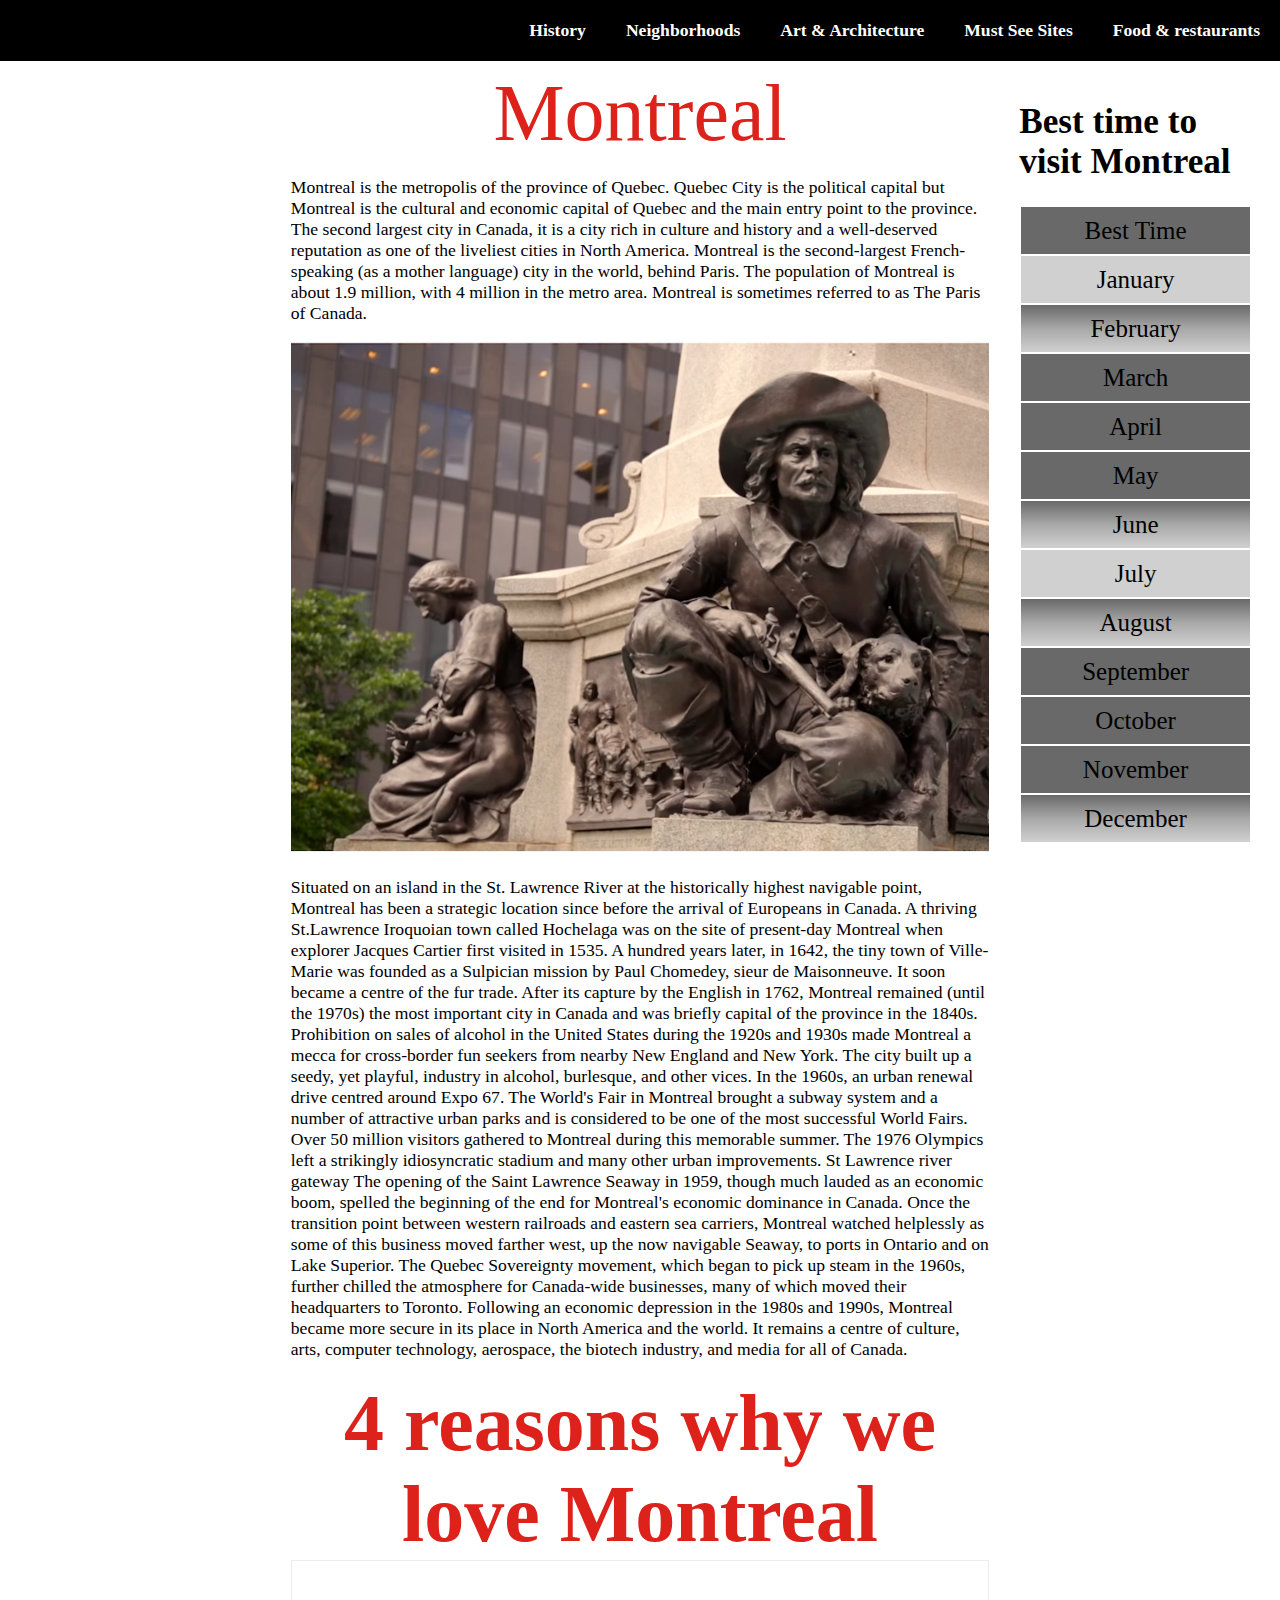
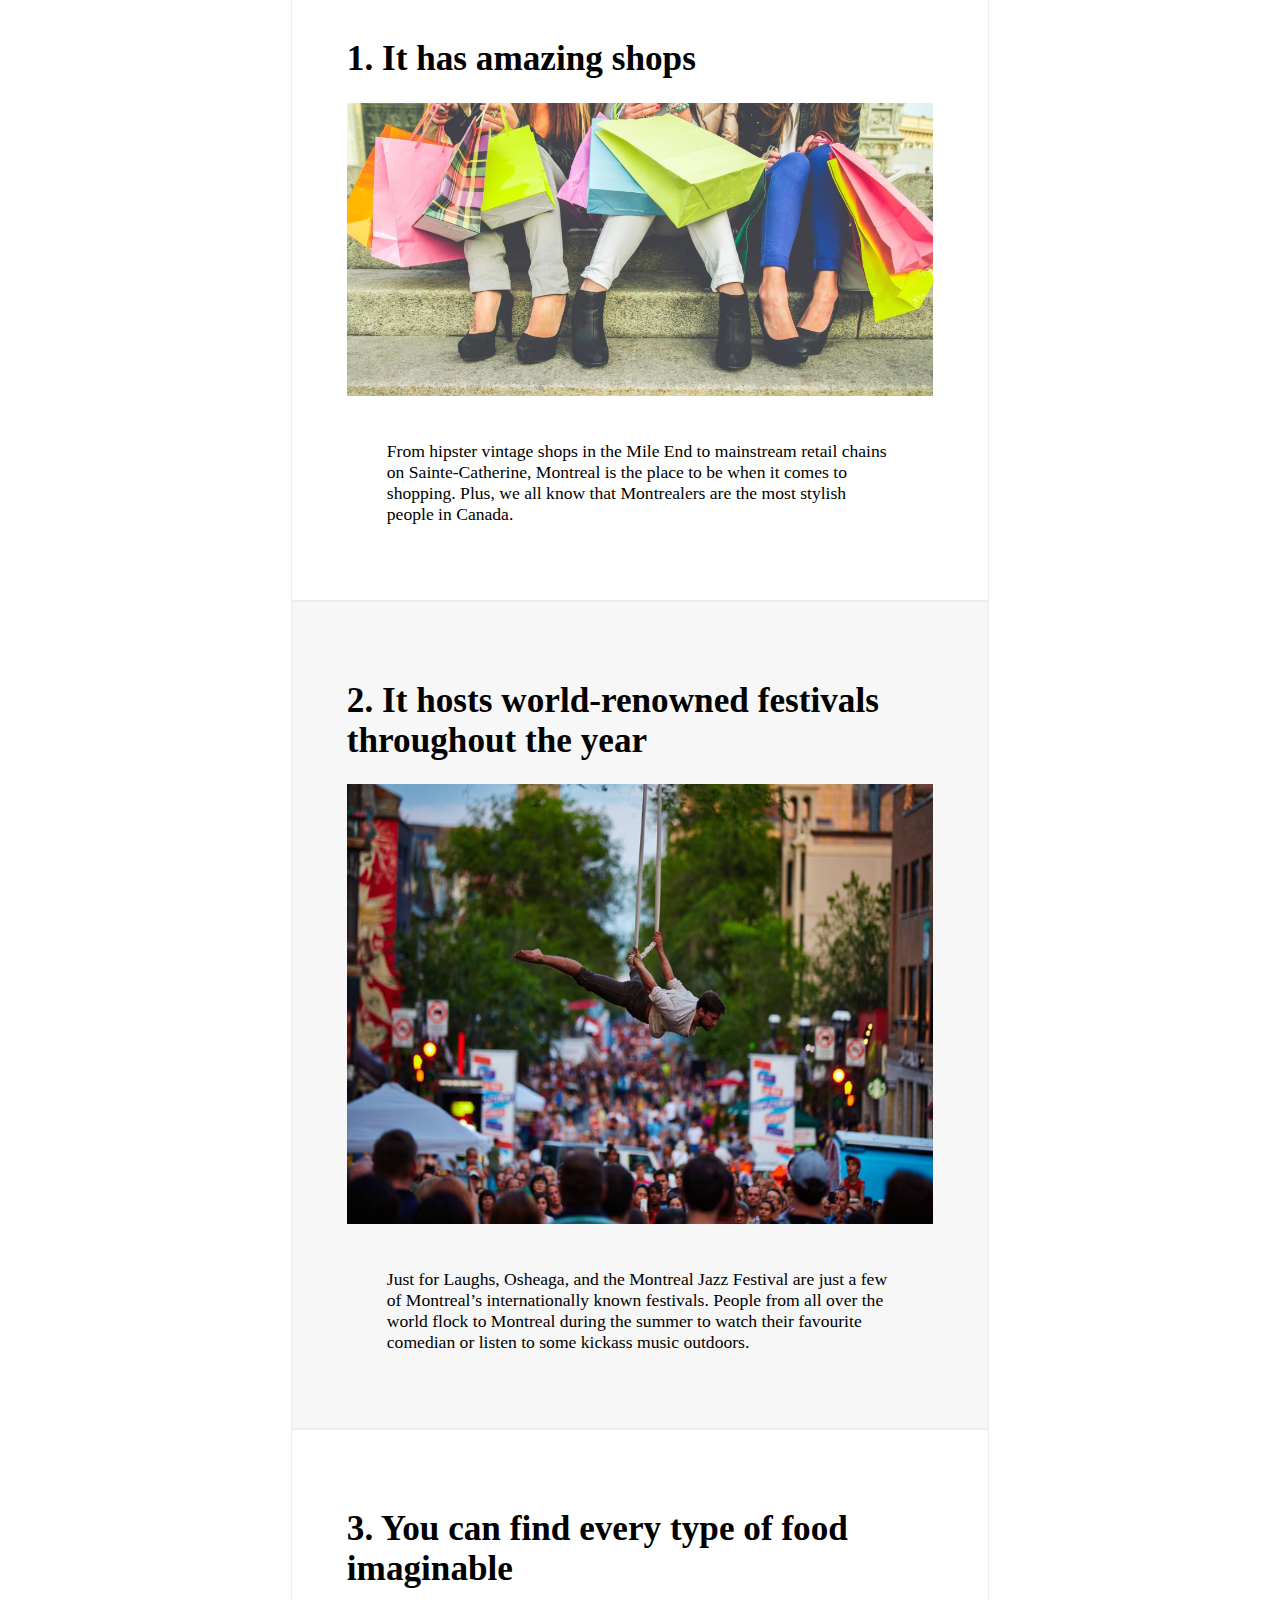
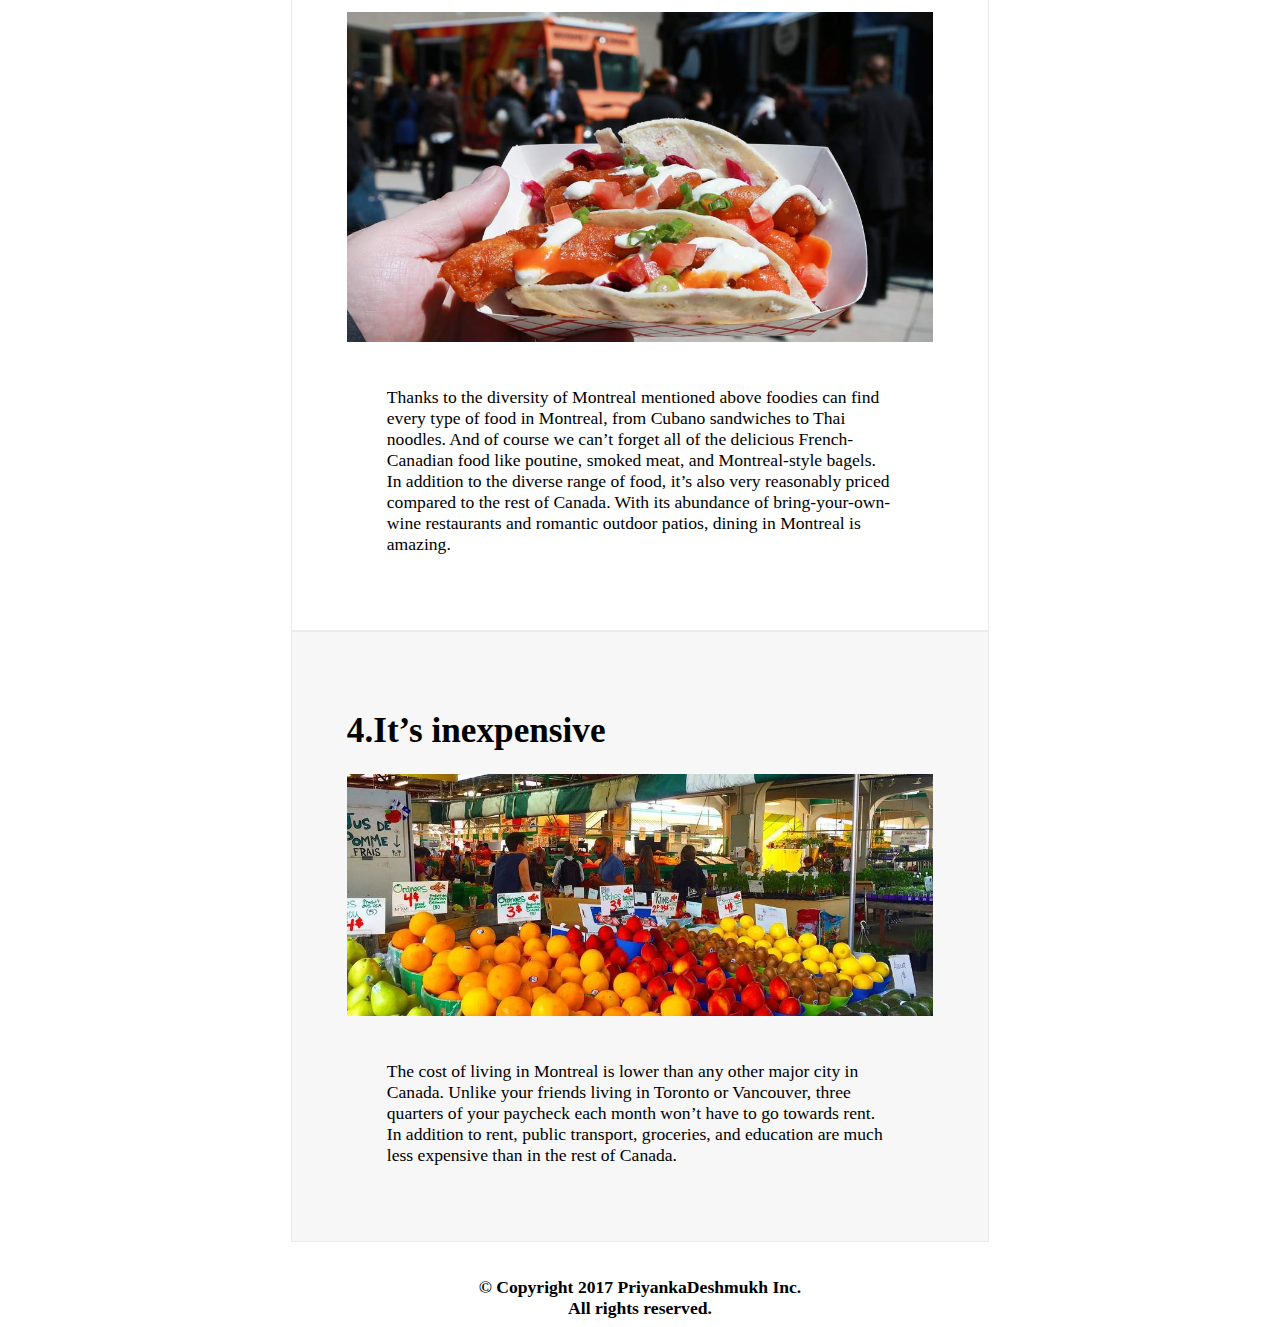
<file: index.html>
<?xml version="1.0" encoding="utf-8"?>
<!DOCTYPE html PUBLIC "-//W3C//DTD XHTML 1.0 Strict//EN"
"http://www.w3.org/TR/xhtml1/DTD/xhtml1-strict.dtd">
<html xmlns="http://www.w3.org/1999/xhtml" xml:lang="en" lang="en">

<!-- Deshmukh, Priyanka
Assignment 1
Class Account: jadrn013
Red id: 822066226 -->
<head>
  <link rel="shortcut icon" type="image/x-icon"  href="../images/favicon.ico"/>
  <title>Montreal Awaits</title>
  <meta http-equiv="content-type"
  content="text/html;charset=utf-8" />

  <link rel="stylesheet" href="mycss.css"/>
</head>
<body>

  <div class="navBar">
    <ul>
      <li><a href="FoodAndRes.html">Food &amp; restaurants</a></li>
      <li><a href="MustSee.html">Must See Sites</a> </li>
      <li><a href="ArtAndArchitecture.html">Art &amp; Architecture</a> </li>
      <li><a href="neighborhoods.html">Neighborhoods</a> </li>
      <li><a href="history.html">History</a></li>
    </ul>
  </div>

  <div class="flex-container">
    <div  class="flex-item1 indexSocial">


    </div>
    <!--Main content section-->

    <div class="flex-item2">
      <p class="myTitle">Montreal</p>
      <p>  Montreal is the metropolis of the province of Quebec. Quebec City is the political capital but Montreal is the cultural and economic capital of Quebec and the main entry point to the province. The second largest city in Canada, it is a city rich in culture and history and a well-deserved reputation as one of the liveliest cities in North America. Montreal is the second-largest French-speaking (as a mother language) city in the world, behind Paris. The population of Montreal is about 1.9 million, with 4 million in the metro area. Montreal is sometimes referred to as The Paris of Canada.
      </p>
      <img src="art.png" alt="Montreal"/>

      <p>Situated on an island in the St. Lawrence River at the historically highest navigable point, Montreal has been a strategic location since before the arrival of Europeans in Canada. A thriving St.Lawrence Iroquoian town called Hochelaga was on the site of present-day Montreal when explorer Jacques Cartier first visited in 1535. A hundred years later, in 1642, the tiny town of Ville-Marie was founded as a Sulpician mission by Paul Chomedey, sieur de Maisonneuve. It soon became a centre of the fur trade. After its capture by the English in 1762, Montreal remained (until the 1970s) the most important city in Canada and was briefly capital of the province in the 1840s.

        Prohibition on sales of alcohol in the United States during the 1920s and 1930s made Montreal a mecca for cross-border fun seekers from nearby New England and New York. The city built up a seedy, yet playful, industry in alcohol, burlesque, and other vices. In the 1960s, an urban renewal drive centred around Expo 67. The World's Fair in Montreal brought a subway system and a number of attractive urban parks and is considered to be one of the most successful World Fairs. Over 50 million visitors gathered to Montreal during this memorable summer. The 1976 Olympics left a strikingly idiosyncratic stadium and many other urban improvements.


        St Lawrence river gateway
        The opening of the Saint Lawrence Seaway in 1959, though much lauded as an economic boom, spelled the beginning of the end for Montreal's economic dominance in Canada. Once the transition point between western railroads and eastern sea carriers, Montreal watched helplessly as some of this business moved farther west, up the now navigable Seaway, to ports in Ontario and on Lake Superior. The Quebec Sovereignty movement, which began to pick up steam in the 1960s, further chilled the atmosphere for Canada-wide businesses, many of which moved their headquarters to Toronto.

        Following an economic depression in the 1980s and 1990s, Montreal became more secure in its place in North America and the world. It remains a centre of culture, arts, computer technology, aerospace, the biotech industry, and media for all of Canada.

      </p>

      <h1 class="myTitle">4 reasons why we love Montreal</h1>
      <div class="boxContent">
        <h1>1. It has amazing shops</h1>
        <img src="i1.jpg" alt="Shop" class="boxImage"/>
        <p class="BoxPara">From hipster vintage shops in the Mile End to mainstream retail chains on Sainte-Catherine, Montreal is the place to be when it comes to shopping. Plus, we all know that Montrealers are the most stylish people in Canada.</p></div>
        <div class="boxContent">
          <h1>2. It hosts world-renowned festivals throughout the year</h1>
          <img src="i2.jpg" alt="Festival" class="boxImage"/>
          <p class="BoxPara">Just for Laughs, Osheaga, and the Montreal Jazz Festival are just a few of Montreal’s internationally known festivals. People from all over the world flock to Montreal during the summer to watch their favourite comedian or listen to some kickass music outdoors.</p></div>
          <div class="boxContent">
            <h1>3. You can find every type of food imaginable</h1>
            <img src="foodBg.jpg" alt="Food" class="boxImage"/>
            <p class="BoxPara">Thanks to the diversity of Montreal mentioned above foodies can find every type of food in Montreal, from Cubano sandwiches to Thai noodles. And of course we can’t forget all of the delicious French-Canadian food like poutine, smoked meat, and Montreal-style bagels. In addition to the diverse range of food, it’s also very reasonably priced compared to the rest of Canada. With its abundance of bring-your-own-wine restaurants and romantic outdoor patios, dining in Montreal is amazing.</p></div>
            <div class="boxContent">
              <h1>4.It’s inexpensive</h1>
              <img src="i4.jpg" alt="cheap" class="boxImage"/>
              <p class="BoxPara">The cost of living in Montreal is lower than any other major city in Canada. Unlike your friends living in Toronto or Vancouver, three quarters of your paycheck each month won’t have to go towards rent. In addition to rent, public transport, groceries, and education are much less expensive than in the rest of Canada.</p>  </div>



            </div>
            <div class="flex-item3">
              <h1>Best time to visit Montreal</h1>




              <table width="100%" >
                <tr>
                  <td class="best">Best Time</td>
                </tr>
                <tr>
                  <td class="worst">January</td>
                </tr>
                <tr>
                  <td class="inbetween">February</td>
                </tr>
                <tr>
                  <td class="best">March</td>
                </tr>
                <tr >
                  <td class="best">April</td>
                </tr>
                <tr>
                  <td class="best">May</td>
                </tr>
                <tr>
                  <td  class="inbetween">June</td>
                </tr>
                <tr>
                  <td class="worst">July</td>
                </tr>
                <tr>
                  <td class="inbetween">August</td>
                </tr>
                <tr>
                  <td class="best">September</td>
                </tr>
                <tr >
                  <td class="best">October</td>
                </tr>
                <tr>
                  <td class="best">November</td>
                </tr>
                <tr>
                  <td class="inbetween">December</td>
                </tr>
              </table>
            </div>
          </div>
          <div class="footer">
            <p>© Copyright 2017 PriyankaDeshmukh Inc.</p>
            <p>All rights reserved.</p>

          </div>
        </body>
        </html>
</file>
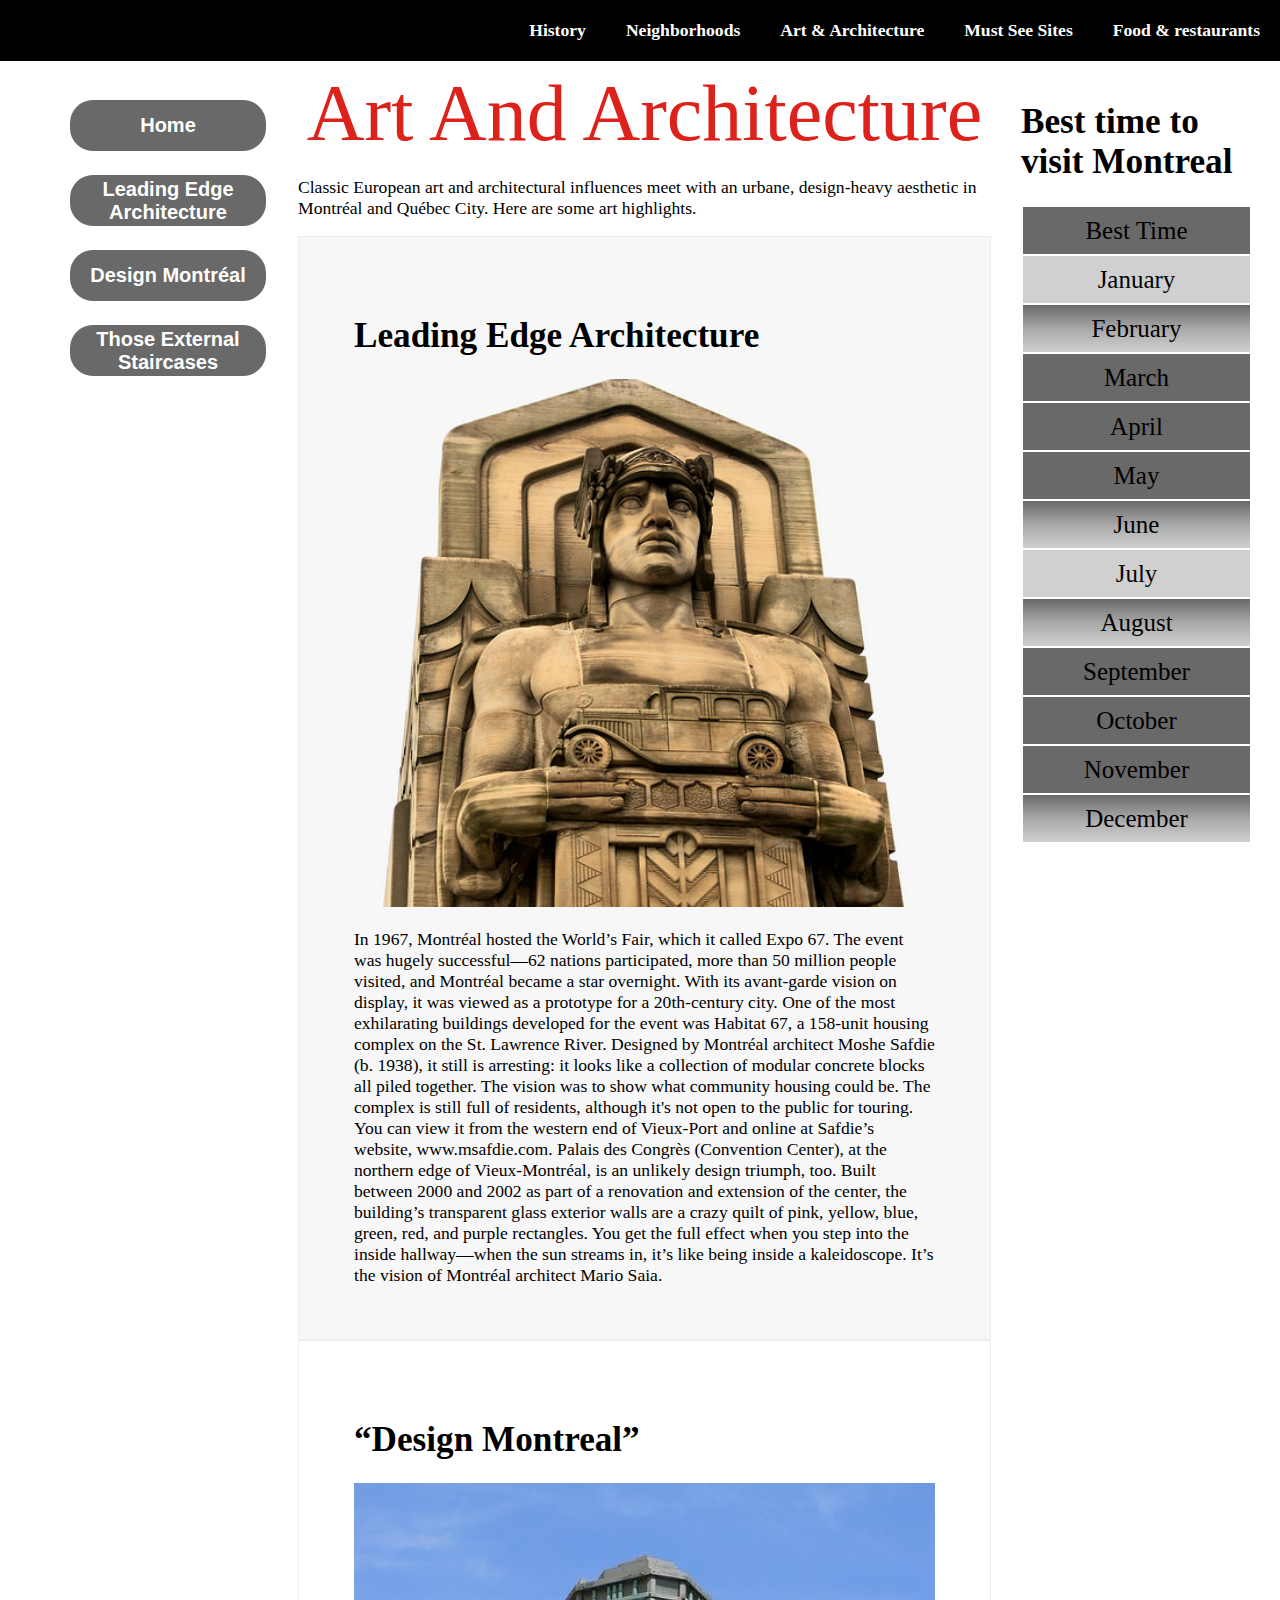
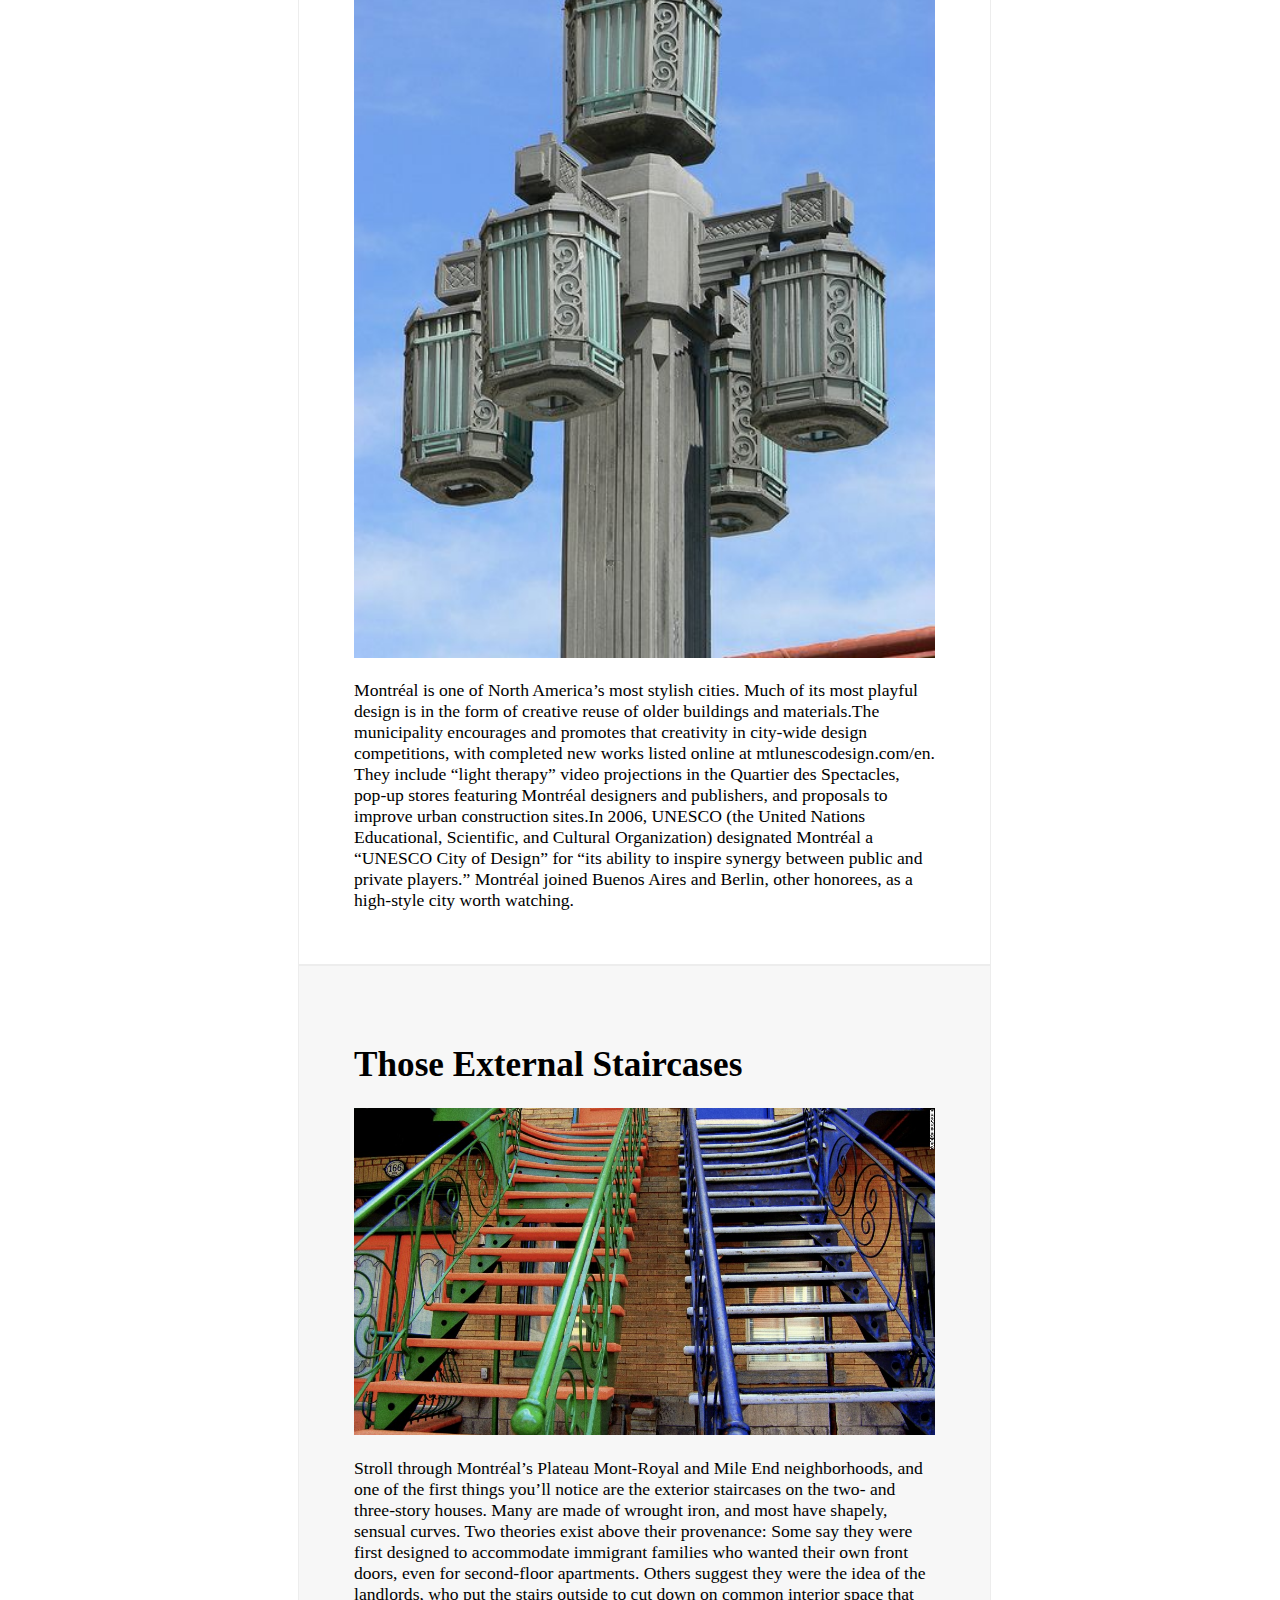
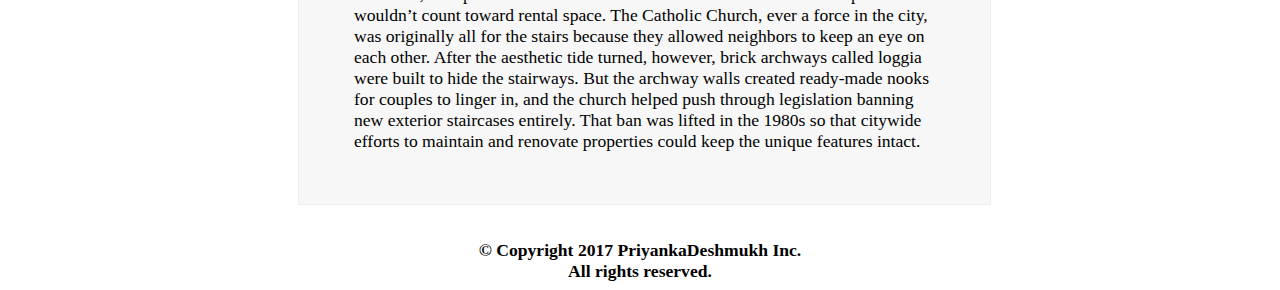
<file: ArtAndArchitecture.html>
<?xml version="1.0" encoding="utf-8"?>
<!DOCTYPE html PUBLIC "-//W3C//DTD XHTML 1.0 Strict//EN"
"http://www.w3.org/TR/xhtml1/DTD/xhtml1-strict.dtd">
<html xmlns="http://www.w3.org/1999/xhtml" xml:lang="en" lang="en">

<!-- Deshmukh, Priyanka
Assignment 1
Class Account: jadrn013
Red id: 822066226 -->
<head>
  <link rel="shortcut icon" type="image/x-icon"  href="../images/favicon.ico"/>
  <title>Montreal Awaits</title>
  <meta http-equiv="content-type"
  content="text/html;charset=utf-8" />

  <link rel="stylesheet" href="mycss.css"/>
</head>
<body>

  <div class="navBar">
    <ul>
      <li><a href="FoodAndRes.html">Food &amp; restaurants</a></li>
      <li><a href="MustSee.html">Must See Sites</a> </li>
      <li><a href="ArtAndArchitecture.html">Art &amp; Architecture</a> </li>
      <li><a href="neighborhoods.html">Neighborhoods</a> </li>
      <li><a href="history.html">History</a></li>
    </ul>
  </div>

  <div class="flex-container">
    <div  class="flex-item1 food">
      <ul>
        <li> <a href="index.html" ><button type="button" name="button">Home</button></a> </li>

        <li> <a href="#A2"><button type="button" name="button">Leading Edge Architecture</button></a> </li>
        <li> <a href="#A3"><button type="button" name="button">Design Montréal</button></a> </li>


        <li> <a href="#A4"><button type="button" name="button">Those External Staircases</button></a> </li>



      </ul>
    </div>
    <!--Main content section-->
    <div class="flex-item2">
      <p class="myTitle">Art And Architecture </p>
      <p>Classic European art and architectural influences meet with an urbane, design-heavy aesthetic in Montréal and Québec City. Here are some art highlights.</p>



      <div class="boxContent" id="A2">
        <h1>Leading Edge Architecture</h1>
        <img src="ar1.jpg" alt="Architecture" class="boxImage"/>
        <p>In 1967, Montréal hosted the World’s Fair, which it called Expo 67. The event was hugely successful—62 nations participated, more than 50 million people visited, and Montréal became a star overnight. With its avant-garde vision on display, it was viewed as a prototype for a 20th-century city.

          One of the most exhilarating buildings developed for the event was Habitat 67, a 158-unit housing complex on the St. Lawrence River. Designed by Montréal architect Moshe Safdie (b. 1938), it still is arresting: it looks like a collection of modular concrete blocks all piled together. The vision was to show what community housing could be. The complex is still full of residents, although it's not open to the public for touring. You can view it from the western end of Vieux-Port and online at Safdie’s website, www.msafdie.com.

          Palais des Congrès (Convention Center), at the northern edge of Vieux-Montréal, is an unlikely design triumph, too. Built between 2000 and 2002 as part of a renovation and extension of the center, the building’s transparent glass exterior walls are a crazy quilt of pink, yellow, blue, green, red, and purple rectangles. You get the full effect when you step into the inside hallway—when the sun streams in, it’s like being inside a kaleidoscope. It’s the vision of Montréal architect Mario Saia.

        </p></div>


        <div class="boxContent" id="A3">

          <h1>“Design Montreal”</h1>
          <img src="ar2.jpg" alt="“Design" class="boxImage"/>
          <p>Montréal is one of North America’s most stylish cities. Much of its most playful design is in the form of creative reuse of older buildings and materials.The municipality encourages and promotes that creativity in city-wide design competitions, with completed new works listed online at mtlunescodesign.com/en. They include “light therapy” video projections in the Quartier des Spectacles, pop-up stores featuring Montréal designers and publishers, and proposals to improve urban construction sites.In 2006, UNESCO (the United Nations Educational, Scientific, and Cultural Organization) designated Montréal a “UNESCO City of Design” for “its ability to inspire synergy between public and private players.” Montréal joined Buenos Aires and Berlin, other honorees, as a high-style city worth watching.</p>
        </div>


        <div class="boxContent" id="A4"><h1>Those External Staircases</h1>
          <img src="arstair.jpg" alt="Staircases" class="boxImage"/>
          <p>Stroll through Montréal’s Plateau Mont-Royal and Mile End neighborhoods, and one of the first things you’ll notice are the exterior staircases on the two- and three-story houses. Many are made of wrought iron, and most have shapely, sensual curves. Two theories exist above their provenance: Some say they were first designed to accommodate immigrant families who wanted their own front doors, even for second-floor apartments. Others suggest they were the idea of the landlords, who put the stairs outside to cut down on common interior space that wouldn’t count toward rental space.

            The Catholic Church, ever a force in the city, was originally all for the stairs because they allowed neighbors to keep an eye on each other. After the aesthetic tide turned, however, brick archways called loggia were built to hide the stairways. But the archway walls created ready-made nooks for couples to linger in, and the church helped push through legislation banning new exterior staircases entirely. That ban was lifted in the 1980s so that citywide efforts to maintain and renovate properties could keep the unique features intact.</p></div>

          </div>
          <div class="flex-item3">
            <h1>Best time to visit Montreal</h1>

            <span class="showBest"></span>
            <table width="100%" >
              <tr>
                <td class="best">Best Time</td>
              </tr>
              <tr>
                <td class="worst">January</td>
              </tr>
              <tr>
                <td class="inbetween">February</td>
              </tr>
              <tr >
                <td class="best">March</td>
              </tr>
              <tr >
                <td class="best">April</td>
              </tr>
              <tr >
                <td class="best">May</td>
              </tr>
              <tr>
                <td  class="inbetween">June</td>
              </tr>
              <tr>
                <td class="worst">July</td>
              </tr>
              <tr>
                <td class="inbetween">August</td>
              </tr>
              <tr >
                <td class="best">September</td>
              </tr>
              <tr >
                <td class="best">October</td>
              </tr>
              <tr >
                <td class="best">November</td>
              </tr>
              <tr>
                <td class="inbetween">December</td>
              </tr>
            </table>
          </div>
        </div>
        <div class="footer">
          <p>© Copyright 2017 PriyankaDeshmukh Inc.</p>
          <p>All rights reserved.</p>

        </div>
      </body>
      </html>
</file>
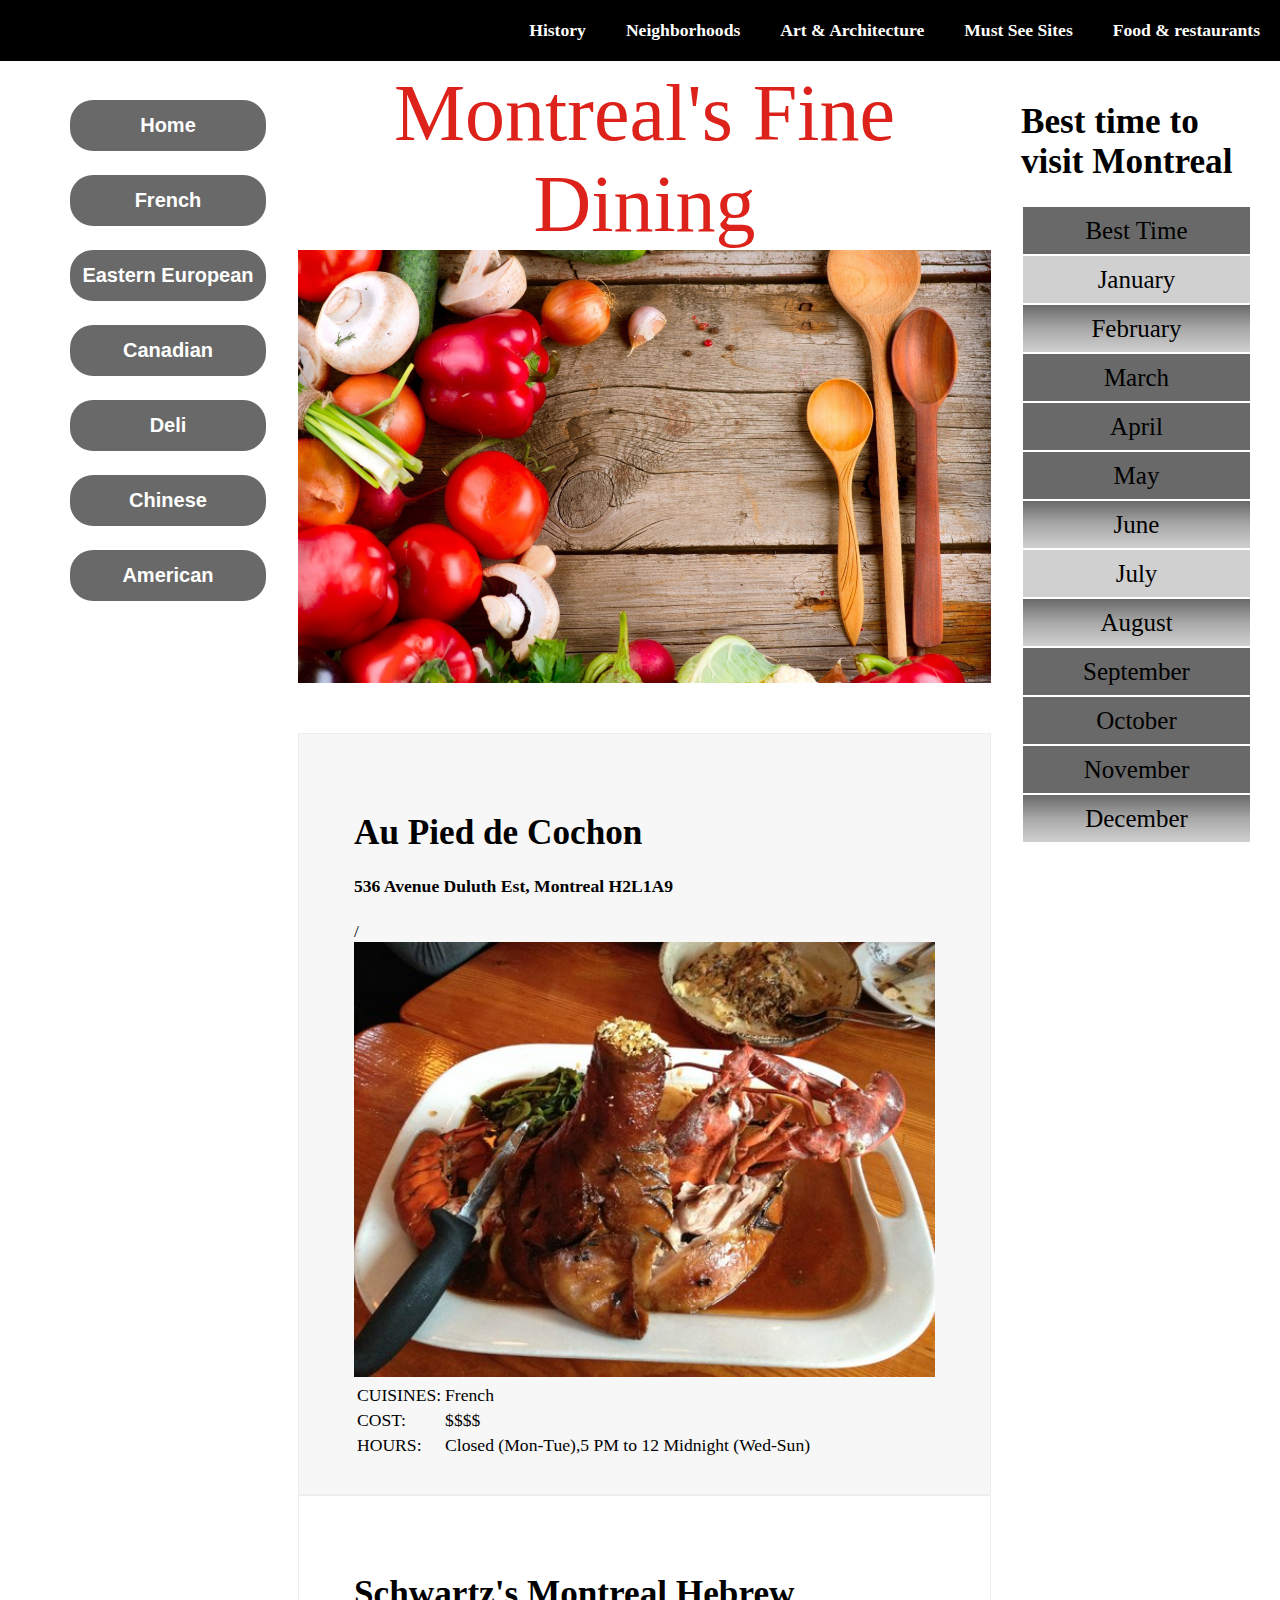
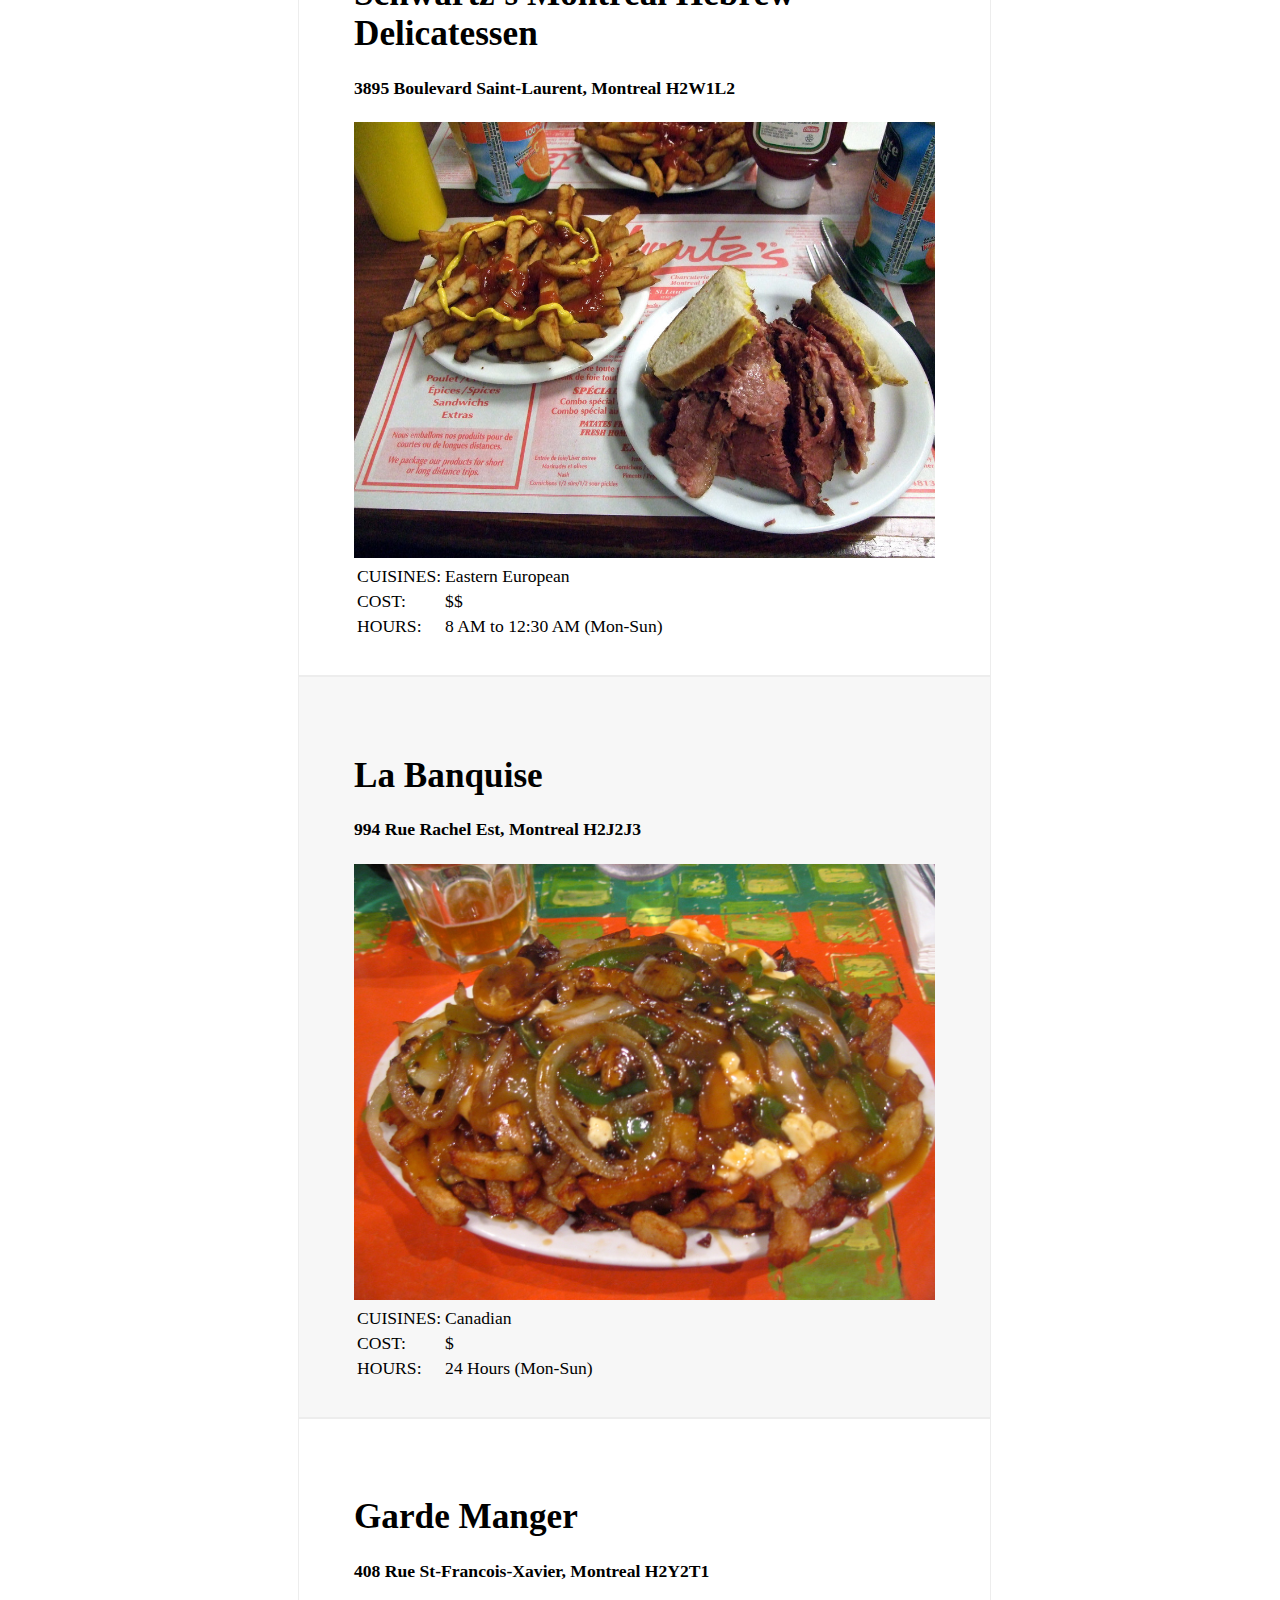
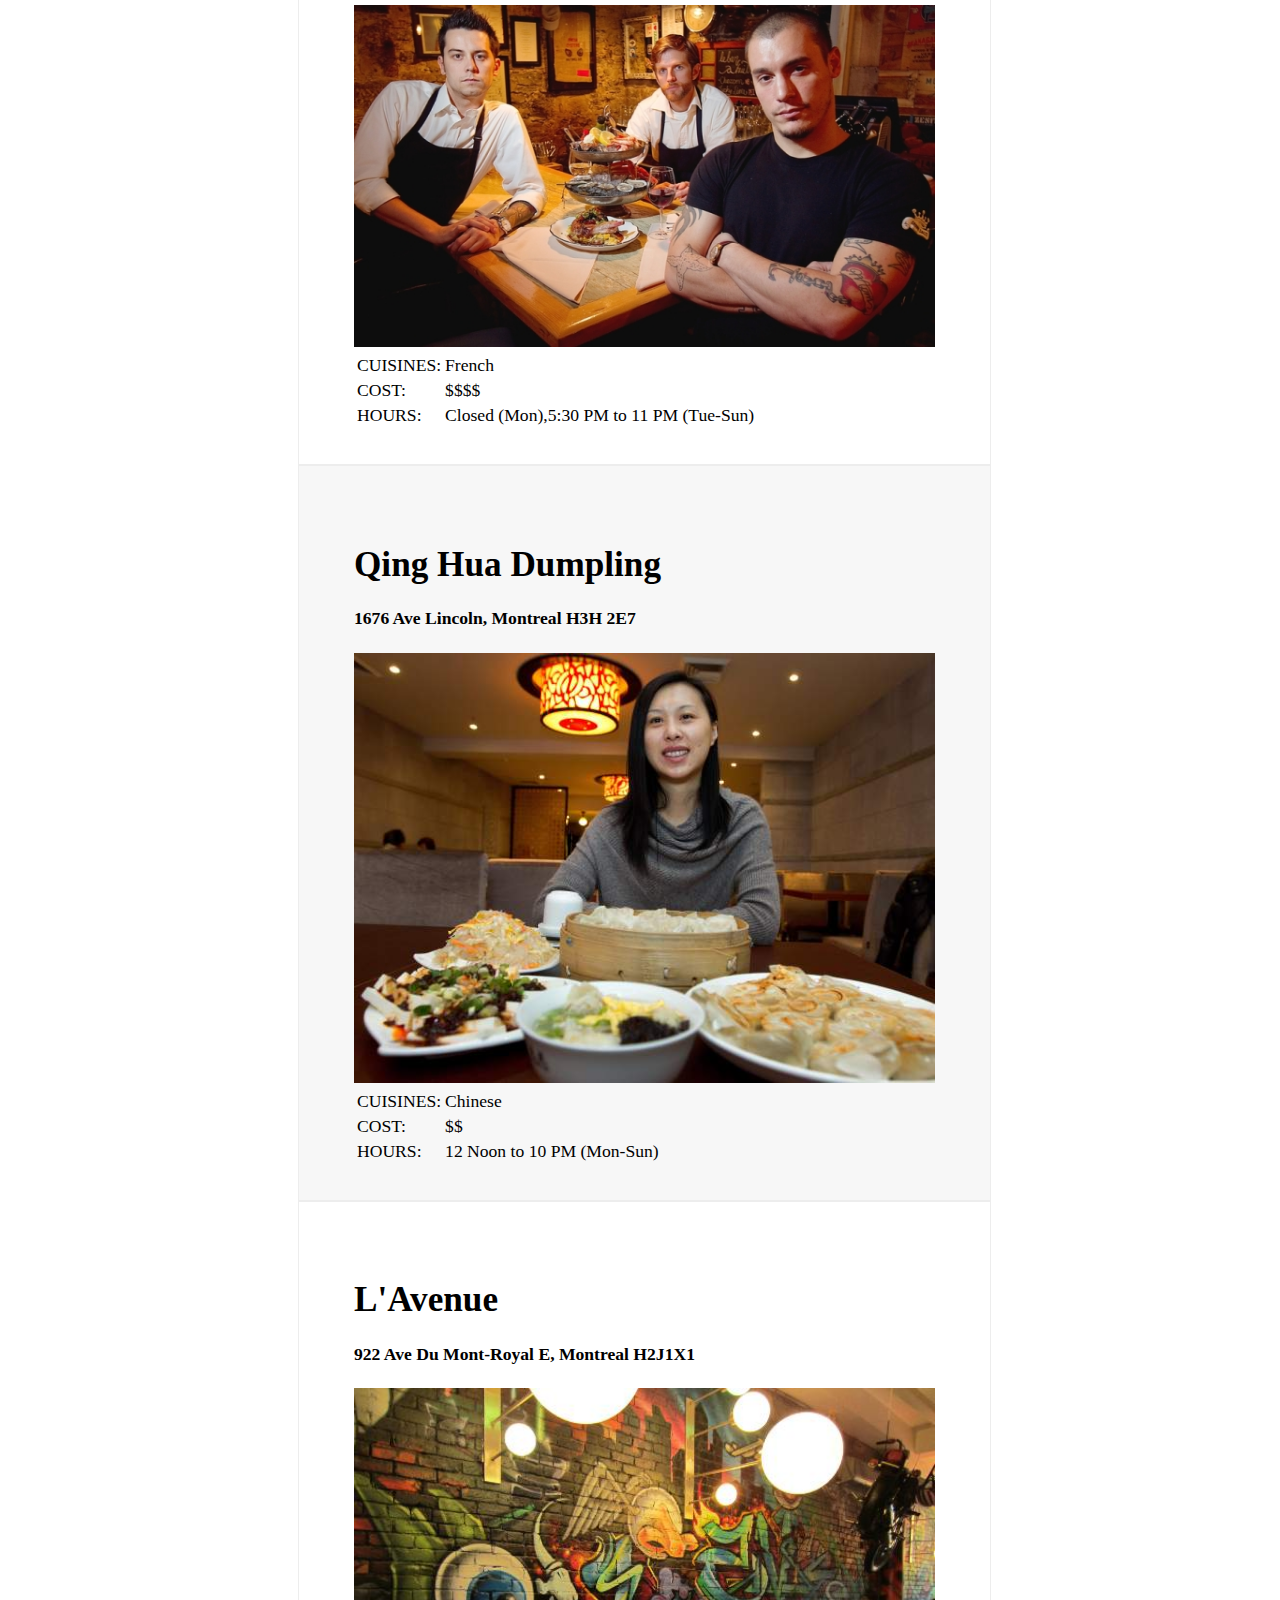
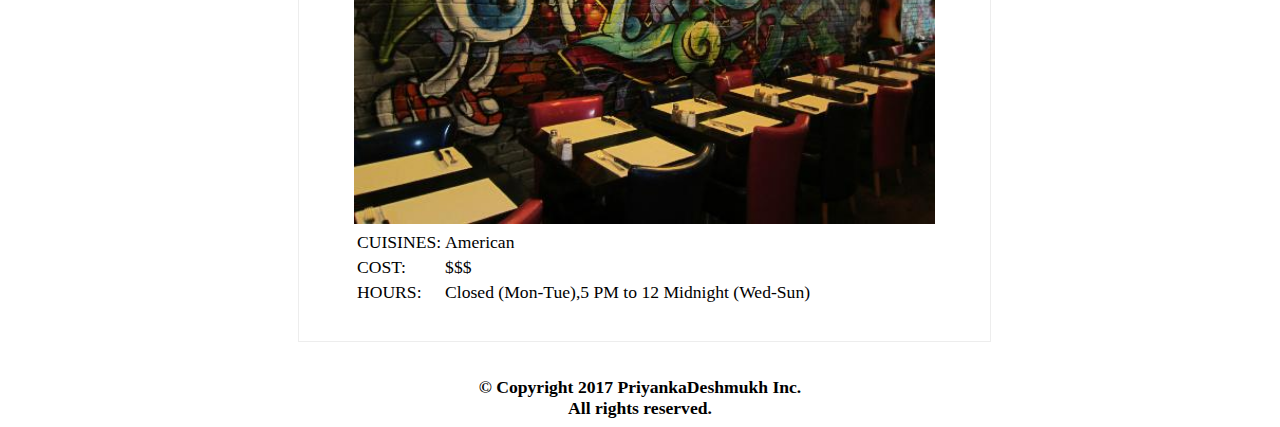
<file: FoodAndRes.html>
<?xml version="1.0" encoding="utf-8"?>
<!DOCTYPE html PUBLIC "-//W3C//DTD XHTML 1.0 Strict//EN"
"http://www.w3.org/TR/xhtml1/DTD/xhtml1-strict.dtd">
<html xmlns="http://www.w3.org/1999/xhtml" xml:lang="en" lang="en">

<!-- Deshmukh, Priyanka
Assignment 1
Class Account: jadrn013
Red id: 822066226 -->
<head>
  <link rel="shortcut icon" type="image/x-icon"  href="../images/favicon.ico"/>
  <title>Montreal Awaits</title>
  <meta http-equiv="content-type"
  content="text/html;charset=utf-8" />
  <link rel="stylesheet" href="mycss.css"/>
</head>
<body>
  <div class="navBar">
    <ul>
      <li><a href="FoodAndRes.html">Food &amp; restaurants</a></li>
      <li><a href="MustSee.html">Must See Sites</a> </li>
      <li><a href="ArtAndArchitecture.html">Art &amp; Architecture</a> </li>
      <li><a href="neighborhoods.html">Neighborhoods</a> </li>
      <li><a href="history.html">History</a></li>
    </ul>
  </div>
  <div class="flex-container">
    <div  class="flex-item1">
      <div class="food">
        <ul>
          <li> <a href="index.html" ><button type="button" name="button">Home</button></a> </li>

          <li> <a href="#french" ><button type="button" name="button">French</button></a> </li>

          <li> <a href="#EasternEuropean"><button type="button" name="button">Eastern European</button></a> </li>


          <li> <a href="#Canadian"><button type="button" name="button">Canadian</button></a> </li>


          <li> <a href="#Deli"><button type="button" name="button">Deli</button></a> </li>

          <li> <a href="#Chinese"><button type="button" name="button">Chinese</button></a> </li>
          <li> <a href="#American"><button type="button" name="button">American</button></a> </li>
        </ul>
      </div>
    </div>
    <!--Main content section-->
    <div class="flex-item2 ">
      <p class="myTitle">Montreal's Fine Dining</p>

      <img src="foood.jpg" alt="food"/>

      <div class="food2">

        <div class="boxContent " id="french" >

          <h1>Au Pied de Cochon </h1>
          <h4>536 Avenue Duluth Est, Montreal H2L1A9</h4>
          /<img src="f1.jpg" alt="food1" class="boxImage"/>
          <table>
            <tr>
              <td>CUISINES:</td>
              <td>French</td>
            </tr>
            <tr>
              <td>COST:</td>
              <td>$$$$</td>
            </tr>
            <tr>
              <td>HOURS:</td>
              <td>Closed (Mon-Tue),5 PM to 12 Midnight (Wed-Sun)</td>
            </tr>
          </table>
        </div>
        <div class="boxContent " id="EasternEuropean">
          <h1>Schwartz's Montreal Hebrew Delicatessen </h1>
          <h4>3895 Boulevard Saint-Laurent, Montreal H2W1L2</h4>
          <img src="f2.jpg" alt="Food" class="boxImage"/>
          <table>
            <tr>
              <td>CUISINES:</td>
              <td>Eastern European</td>
            </tr>
            <tr>
              <td>COST:</td>
              <td>$$</td>
            </tr>
            <tr>
              <td>HOURS:</td>
              <td>8 AM to 12:30 AM (Mon-Sun)</td>
            </tr>
          </table>
        </div>








        <div class="boxContent " id="Canadian" >

          <h1>La Banquise</h1>
          <h4>994 Rue Rachel Est, Montreal H2J2J3</h4>
          <img src="f3.jpg" alt="Food" class="boxImage"/>
          <table>
            <tr>
              <td>CUISINES:</td>
              <td>Canadian</td>
            </tr>
            <tr>
              <td>COST:</td>
              <td>$</td>
            </tr>
            <tr>
              <td>HOURS:</td>
              <td>24 Hours (Mon-Sun)</td>
            </tr>
          </table>
        </div>
        <div class="boxContent" id="Deli">
          <h1>Garde Manger</h1>
          <h4>408 Rue St-Francois-Xavier, Montreal H2Y2T1</h4>
          <img src="f4.jpg" alt="Food" class="boxImage"/>
          <table>
            <tr>
              <td>CUISINES:</td>
              <td>French</td>
            </tr>
            <tr>
              <td>COST:</td>
              <td>$$$$</td>
            </tr>
            <tr>
              <td>HOURS:</td>
              <td>Closed (Mon),5:30 PM to 11 PM (Tue-Sun)</td>
            </tr>
          </table>
        </div>








        <div class="boxContent " id="Chinese">

          <h1>Qing Hua Dumpling</h1>
          <h4>1676 Ave Lincoln, Montreal H3H 2E7</h4>
          <img src="f5.jpg" alt="Food" class="boxImage"/>
          <table>
            <tr>
              <td>CUISINES:</td>
              <td>Chinese</td>
            </tr>
            <tr>
              <td>COST:</td>
              <td>$$</td>
            </tr>
            <tr>
              <td>HOURS:</td>
              <td>12 Noon to 10 PM (Mon-Sun)</td>
            </tr>
          </table>
        </div>
        <div class="boxContent" id="American">
          <h1>L'Avenue</h1>
          <h4>922 Ave Du Mont-Royal E, Montreal H2J1X1</h4>
          <img src="f6.jpg" alt="Food" class="boxImage"/>
          <table>
            <tr>
              <td>CUISINES:</td>
              <td>American</td>
            </tr>
            <tr>
              <td>COST:</td>
              <td>$$$</td>
            </tr>
            <tr>
              <td>HOURS:</td>
              <td>Closed (Mon-Tue),5 PM to 12 Midnight (Wed-Sun)</td>
            </tr>
          </table>
        </div>


      </div>










    </div>


    <div class="flex-item3">
      <h1>Best time to visit Montreal</h1>

      <span class="showBest"></span>
      <table width="100%" >
        <tr>
          <td class="best">Best Time</td>
        </tr>
        <tr>
          <td class="worst">January</td>
        </tr>
        <tr>
          <td class="inbetween">February</td>
        </tr>
        <tr >
          <td class="best">March</td>
        </tr>
        <tr >
          <td class="best">April</td>
        </tr>
        <tr >
          <td class="best">May</td>
        </tr>
        <tr>
          <td  class="inbetween">June</td>
        </tr>
        <tr>
          <td class="worst">July</td>
        </tr>
        <tr>
          <td class="inbetween">August</td>
        </tr>
        <tr >
          <td class="best">September</td>
        </tr>
        <tr >
          <td class="best">October</td>
        </tr>
        <tr >
          <td class="best">November</td>
        </tr>
        <tr>
          <td class="inbetween">December</td>
        </tr>
      </table>

    </div>
  </div>
  <div class="footer">
    <p>© Copyright 2017 PriyankaDeshmukh Inc.</p>
    <p>All rights reserved.</p>

  </div>
</body>
</html>
</file>
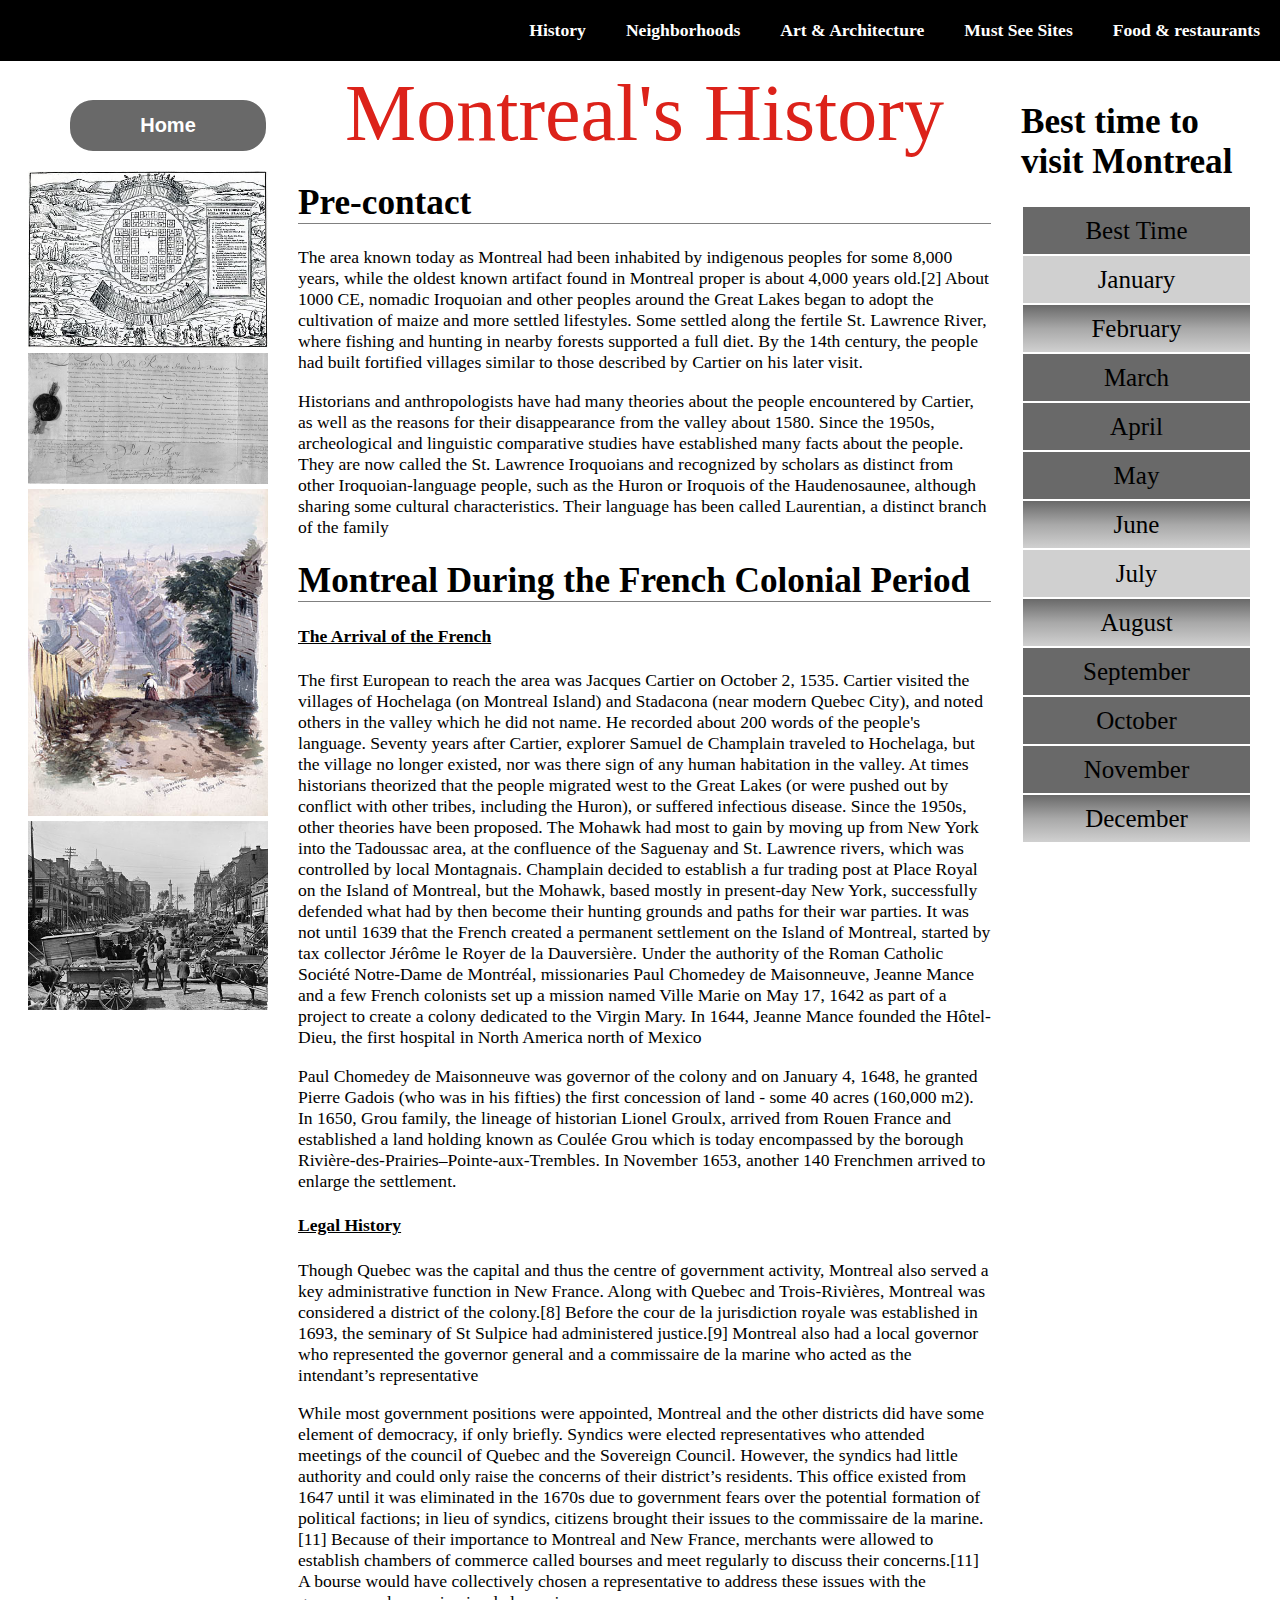
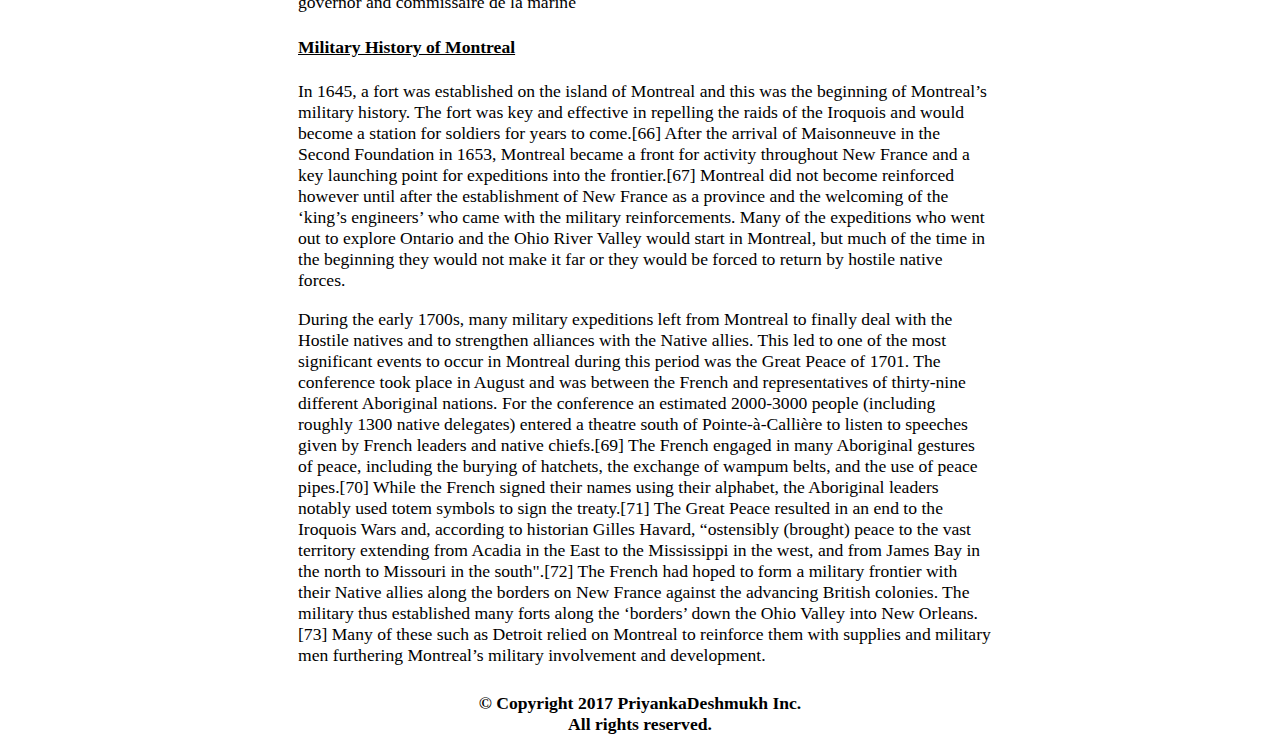
<file: history.html>
<?xml version="1.0" encoding="utf-8"?>
<!DOCTYPE html PUBLIC "-//W3C//DTD XHTML 1.0 Strict//EN"
"http://www.w3.org/TR/xhtml1/DTD/xhtml1-strict.dtd">
<html xmlns="http://www.w3.org/1999/xhtml" xml:lang="en" lang="en">

<!-- Deshmukh, Priyanka
Assignment 1
Class Account: jadrn013
Red id: 822066226 -->
<head>
  <link rel="shortcut icon" type="image/x-icon"  href="../images/favicon.ico"/>
  <title>Montreal Awaits</title>
  <meta http-equiv="content-type"
  content="text/html;charset=utf-8" />

  <link rel="stylesheet" href="mycss.css"/>
</head>
<body>

  <div class="navBar">
    <ul>
      <li><a href="FoodAndRes.html">Food &amp; restaurants</a></li>
      <li><a href="MustSee.html">Must See Sites</a> </li>
      <li><a href="ArtAndArchitecture.html">Art &amp; Architecture</a> </li>
      <li><a href="neighborhoods.html">Neighborhoods</a> </li>
      <li><a href="history.html">History</a></li>
    </ul>
  </div>

  <div class="flex-container">
    <div  class="flex-item1">
      <div class="food">
        <ul>
          <li> <a href="index.html" ><button type="button" name="button">Home</button></a> </li>


        </ul>
      </div>
      <img src="hist1.jpg" alt="hist" class="histImg"/>
      <img src="hist2.png" alt="hist" class="histImg"/>
      <img src="hist3.jpg" alt="hist" class="histImg"/>
      <img src="hist4.jpg" alt="hist" class="histImg"/>
    </div>
    <!--Main content section-->

    <div class="flex-item2 hist">
      <p class="myTitle">Montreal's History</p>
      <div class="left">
        <h1 class="underline">Pre-contact</h1>
        <p>The area known today as Montreal had been inhabited by indigenous peoples for some 8,000 years, while the oldest known artifact found in Montreal proper is about 4,000 years old.[2] About 1000 CE, nomadic Iroquoian and other peoples around the Great Lakes began to adopt the cultivation of maize and more settled lifestyles. Some settled along the fertile St. Lawrence River, where fishing and hunting in nearby forests supported a full diet. By the 14th century, the people had built fortified villages similar to those described by Cartier on his later visit.</p>
        <p>  Historians and anthropologists have had many theories about the people encountered by Cartier, as well as the reasons for their disappearance from the valley about 1580. Since the 1950s, archeological and linguistic comparative studies have established many facts about the people. They are now called the St. Lawrence Iroquoians and recognized by scholars as distinct from other Iroquoian-language people, such as the Huron or Iroquois of the Haudenosaunee, although sharing some cultural characteristics. Their language has been called Laurentian, a distinct branch of the family</p>
        <h1 class="underline">Montreal During the French Colonial Period</h1>
        <h4>The Arrival of the French</h4>
        <p>The first European to reach the area was Jacques Cartier on October 2, 1535. Cartier visited the villages of Hochelaga (on Montreal Island) and Stadacona (near modern Quebec City), and noted others in the valley which he did not name. He recorded about 200 words of the people's language.

          Seventy years after Cartier, explorer Samuel de Champlain traveled to Hochelaga, but the village no longer existed, nor was there sign of any human habitation in the valley. At times historians theorized that the people migrated west to the Great Lakes (or were pushed out by conflict with other tribes, including the Huron), or suffered infectious disease. Since the 1950s, other theories have been proposed. The Mohawk had most to gain by moving up from New York into the Tadoussac area, at the confluence of the Saguenay and St. Lawrence rivers, which was controlled by local Montagnais.

          Champlain decided to establish a fur trading post at Place Royal on the Island of Montreal, but the Mohawk, based mostly in present-day New York, successfully defended what had by then become their hunting grounds and paths for their war parties. It was not until 1639 that the French created a permanent settlement on the Island of Montreal, started by tax collector Jérôme le Royer de la Dauversière. Under the authority of the Roman Catholic Société Notre-Dame de Montréal, missionaries Paul Chomedey de Maisonneuve, Jeanne Mance and a few French colonists set up a mission named Ville Marie on May 17, 1642 as part of a project to create a colony dedicated to the Virgin Mary. In 1644, Jeanne Mance founded the Hôtel-Dieu, the first hospital in North America north of Mexico</p>
          <p>Paul Chomedey de Maisonneuve was governor of the colony and on January 4, 1648, he granted Pierre Gadois (who was in his fifties) the first concession of land - some 40 acres (160,000 m2). In 1650, Grou family, the lineage of historian Lionel Groulx, arrived from Rouen France and established a land holding known as Coulée Grou which is today encompassed by the borough Rivière-des-Prairies–Pointe-aux-Trembles. In November 1653, another 140 Frenchmen arrived to enlarge the settlement.</p>
          <h4>Legal History</h4>
          <p>Though Quebec was the capital and thus the centre of government activity, Montreal also served a key administrative function in New France. Along with Quebec and Trois-Rivières, Montreal was considered a district of the colony.[8] Before the cour de la jurisdiction royale was established in 1693, the seminary of St Sulpice had administered justice.[9] Montreal also had a local governor who represented the governor general and a commissaire de la marine who acted as the intendant’s representative</p>
          <p>While most government positions were appointed, Montreal and the other districts did have some element of democracy, if only briefly. Syndics were elected representatives who attended meetings of the council of Quebec and the Sovereign Council. However, the syndics had little authority and could only raise the concerns of their district’s residents. This office existed from 1647 until it was eliminated in the 1670s due to government fears over the potential formation of political factions; in lieu of syndics, citizens brought their issues to the commissaire de la marine.[11] Because of their importance to Montreal and New France, merchants were allowed to establish chambers of commerce called bourses and meet regularly to discuss their concerns.[11] A bourse would have collectively chosen a representative to address these issues with the governor and commissaire de la marine</p>
          <h4>Military History of Montreal</h4>
          <p>In 1645, a fort was established on the island of Montreal and this was the beginning of Montreal’s military history. The fort was key and effective in repelling the raids of the Iroquois and would become a station for soldiers for years to come.[66] After the arrival of Maisonneuve in the Second Foundation in 1653, Montreal became a front for activity throughout New France and a key launching point for expeditions into the frontier.[67] Montreal did not become reinforced however until after the establishment of New France as a province and the welcoming of the ‘king’s engineers’ who came with the military reinforcements. Many of the expeditions who went out to explore Ontario and the Ohio River Valley would start in Montreal, but much of the time in the beginning they would not make it far or they would be forced to return by hostile native forces.</p>
          <p>During the early 1700s, many military expeditions left from Montreal to finally deal with the Hostile natives and to strengthen alliances with the Native allies. This led to one of the most significant events to occur in Montreal during this period was the Great Peace of 1701. The conference took place in August and was between the French and representatives of thirty-nine different Aboriginal nations. For the conference an estimated 2000-3000 people (including roughly 1300 native delegates) entered a theatre south of Pointe-à-Callière to listen to speeches given by French leaders and native chiefs.[69] The French engaged in many Aboriginal gestures of peace, including the burying of hatchets, the exchange of wampum belts, and the use of peace pipes.[70] While the French signed their names using their alphabet, the Aboriginal leaders notably used totem symbols to sign the treaty.[71] The Great Peace resulted in an end to the Iroquois Wars and, according to historian Gilles Havard, “ostensibly (brought) peace to the vast territory extending from Acadia in the East to the Mississippi in the west, and from James Bay in the north to Missouri in the south".[72] The French had hoped to form a military frontier with their Native allies along the borders on New France against the advancing British colonies. The military thus established many forts along the ‘borders’ down the Ohio Valley into New Orleans.[73] Many of these such as Detroit relied on Montreal to reinforce them with supplies and military men furthering Montreal’s military involvement and development.</p>
        </div>

      </div>
      <div class="flex-item3">
        <h1>Best time to visit Montreal</h1>

        <span class="showBest"></span>
        <table width="100%" >
          <tr>
            <td class="best">Best Time</td>
          </tr>
          <tr>
            <td class="worst">January</td>
          </tr>
          <tr>
            <td class="inbetween">February</td>
          </tr>
          <tr >
            <td class="best">March</td>
          </tr>
          <tr >
            <td class="best">April</td>
          </tr>
          <tr >
            <td class="best">May</td>
          </tr>
          <tr>
            <td  class="inbetween">June</td>
          </tr>
          <tr>
            <td class="worst">July</td>
          </tr>
          <tr>
            <td class="inbetween">August</td>
          </tr>
          <tr >
            <td class="best">September</td>
          </tr>
          <tr >
            <td class="best">October</td>
          </tr>
          <tr >
            <td class="best">November</td>
          </tr>
          <tr>
            <td class="inbetween">December</td>
          </tr>
        </table>
      </div>
    </div>
    <div class="footer">
      <p>© Copyright 2017 PriyankaDeshmukh Inc.</p>
      <p>All rights reserved.</p>

    </div>
  </body>
  </html>
</file>
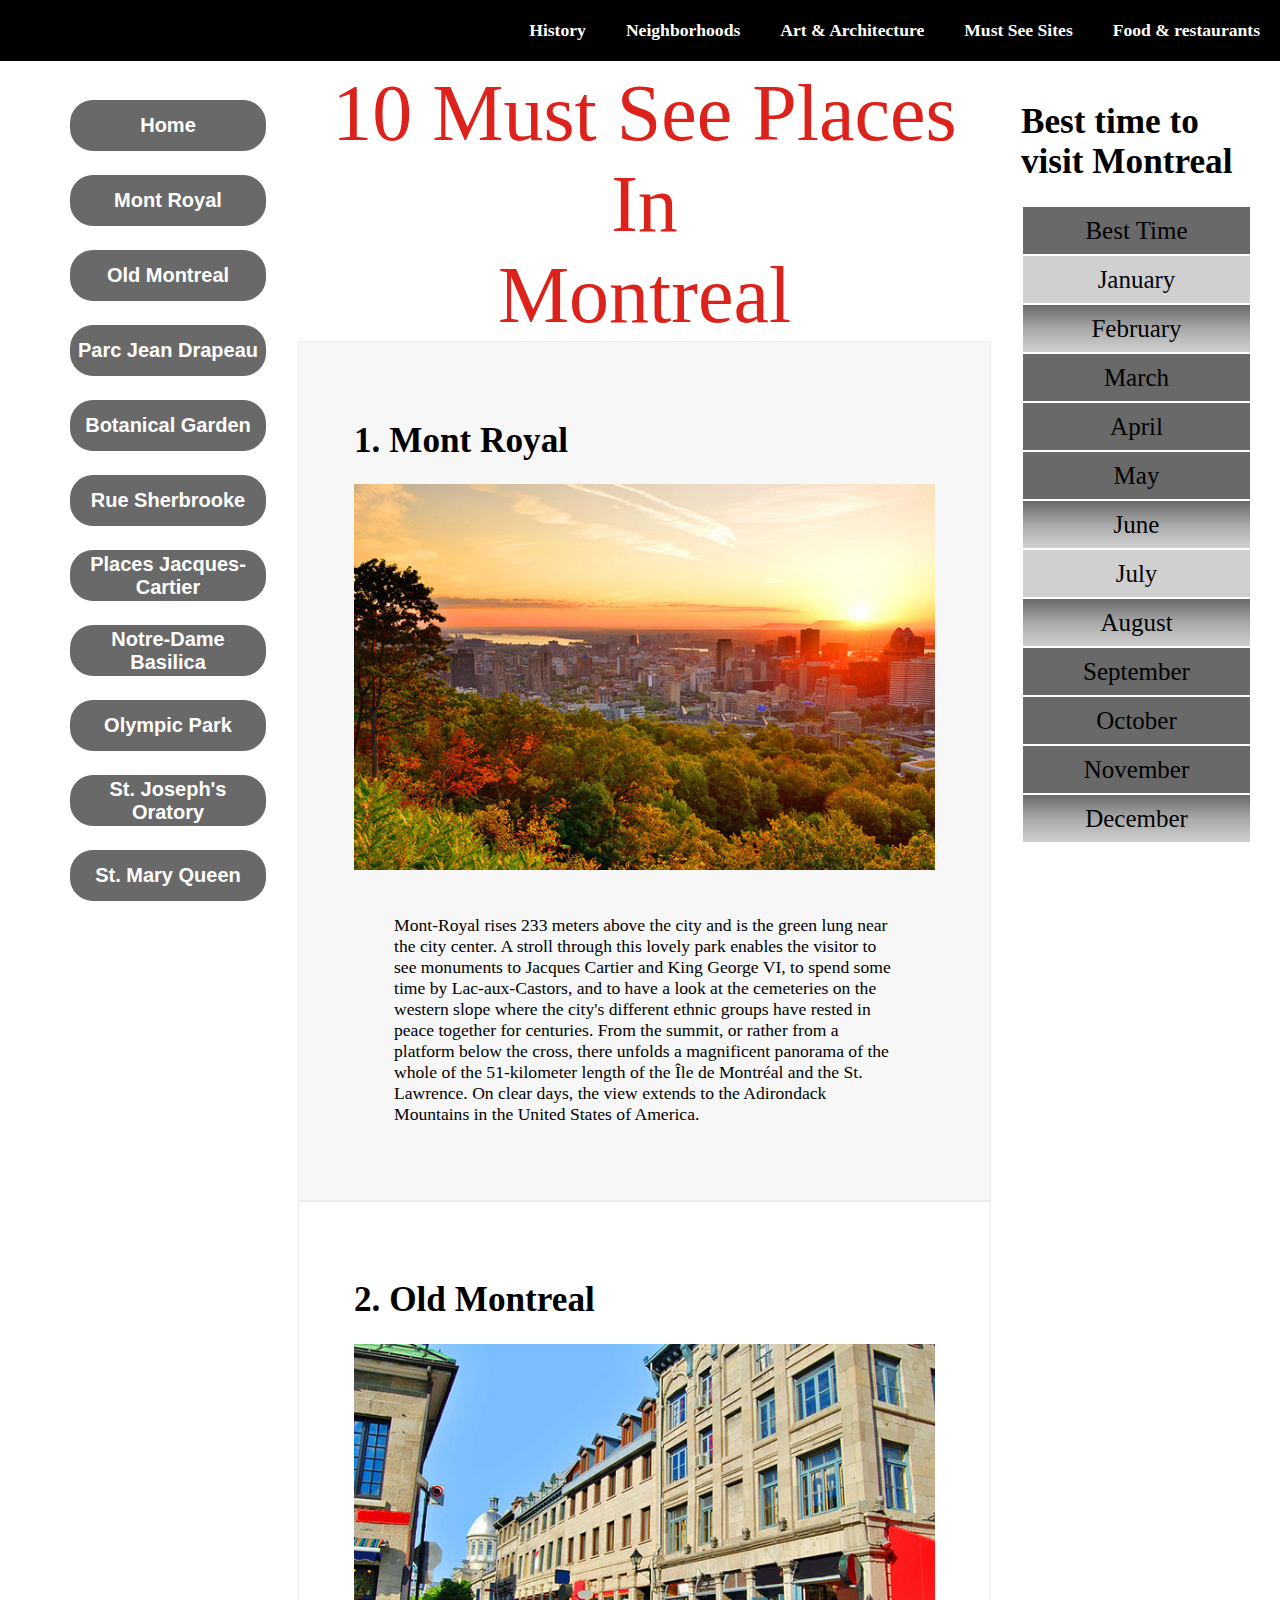
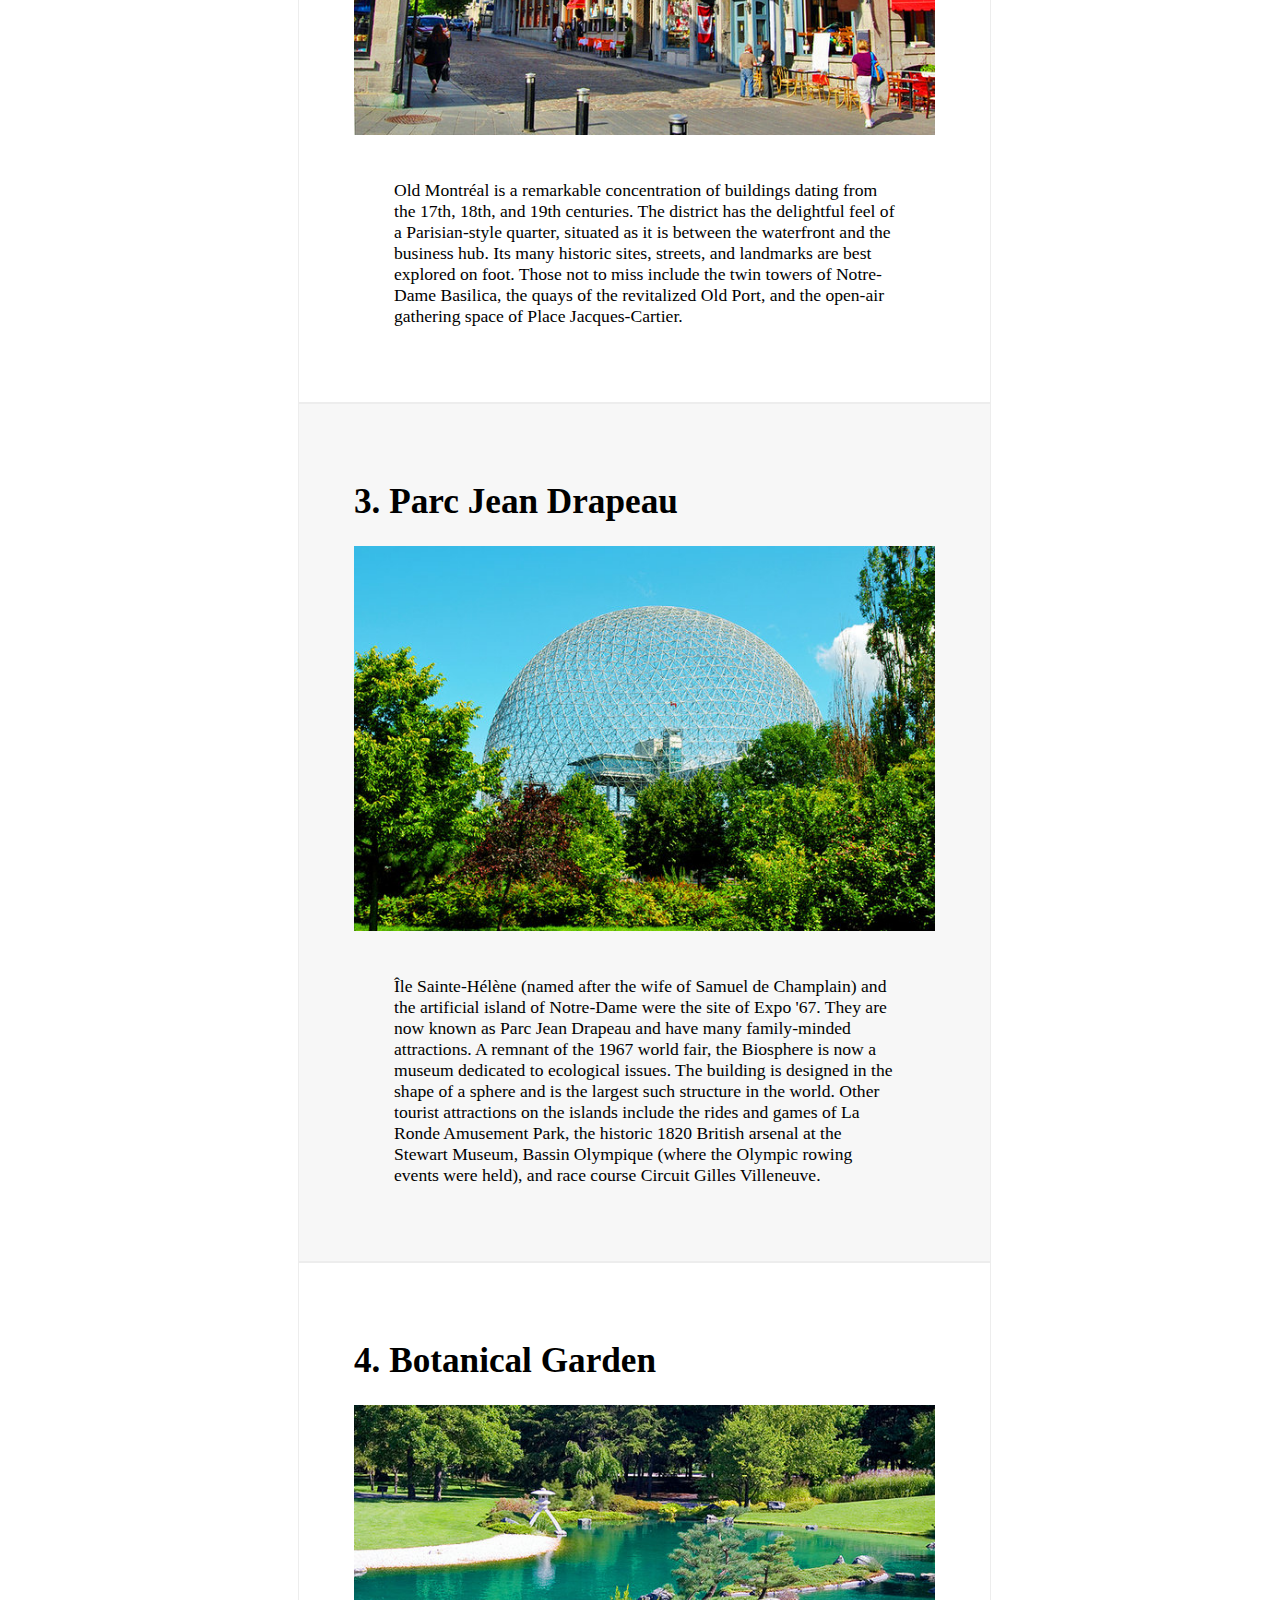
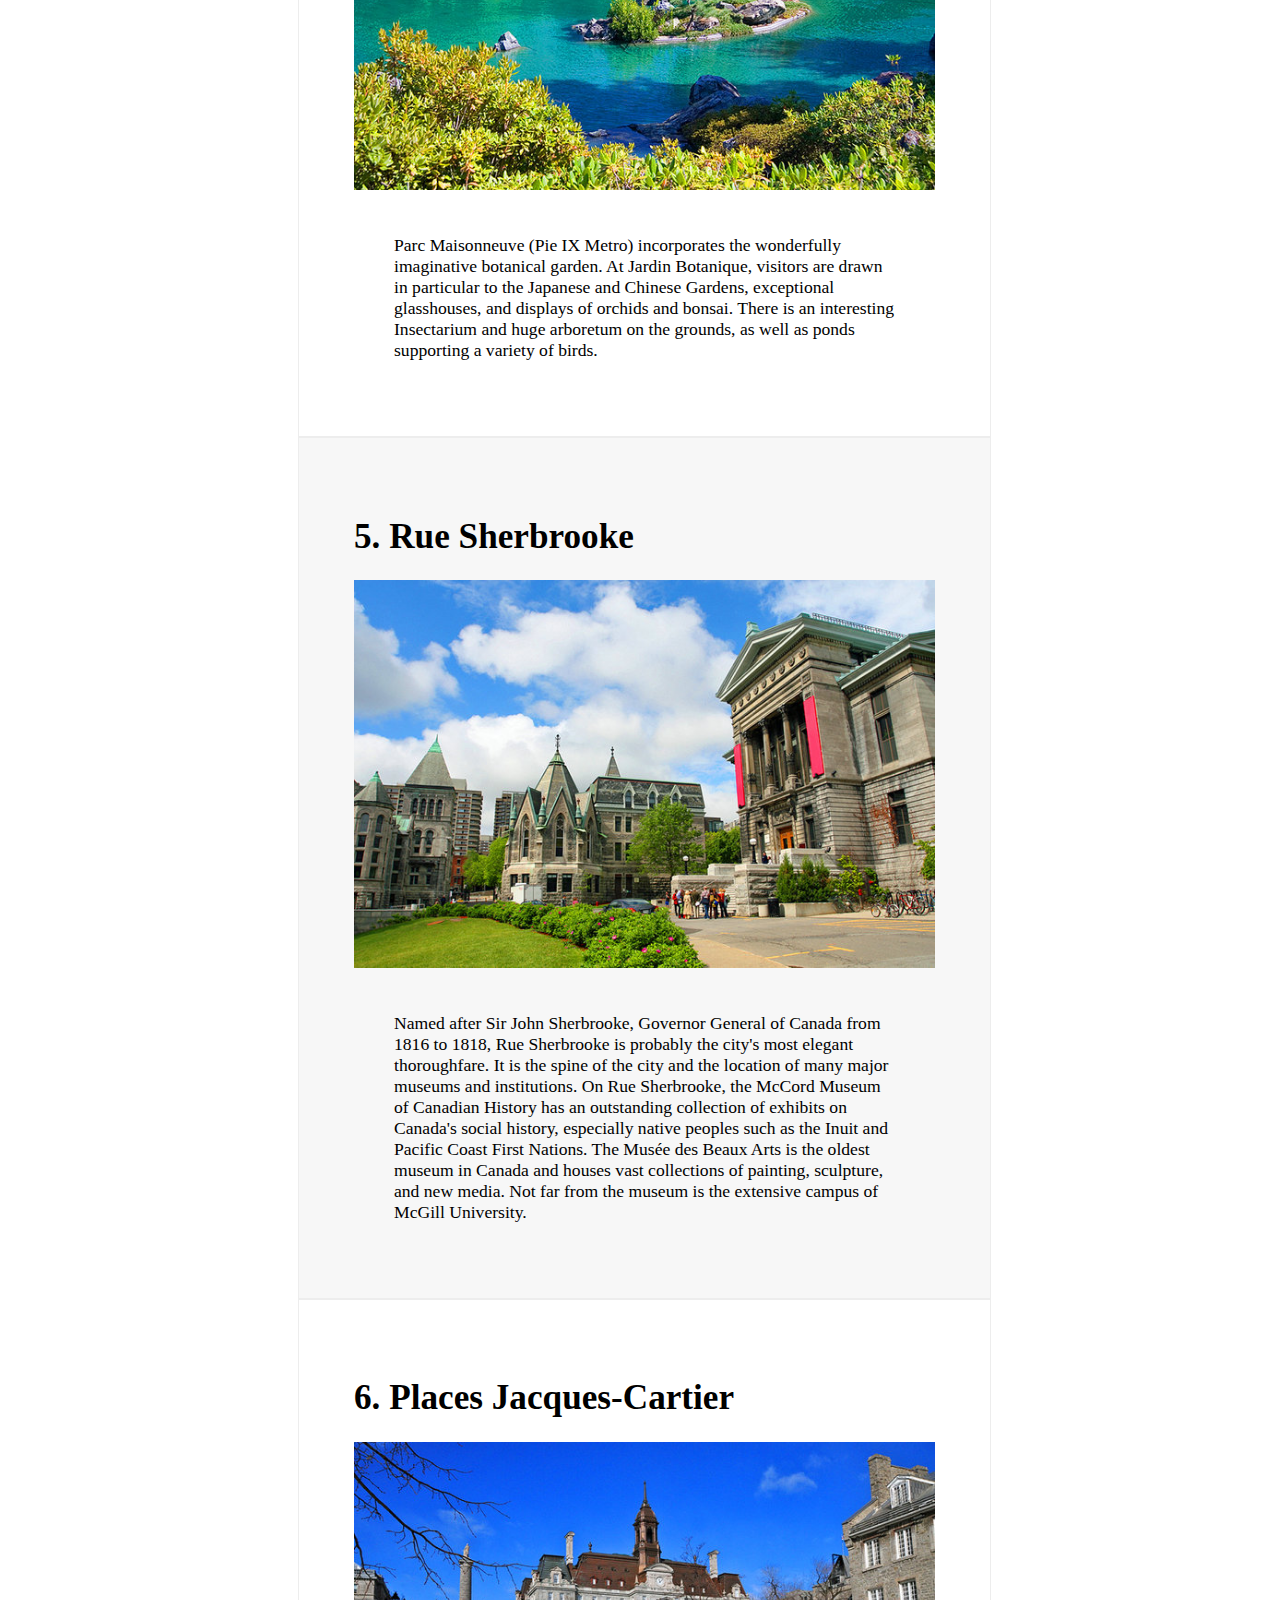
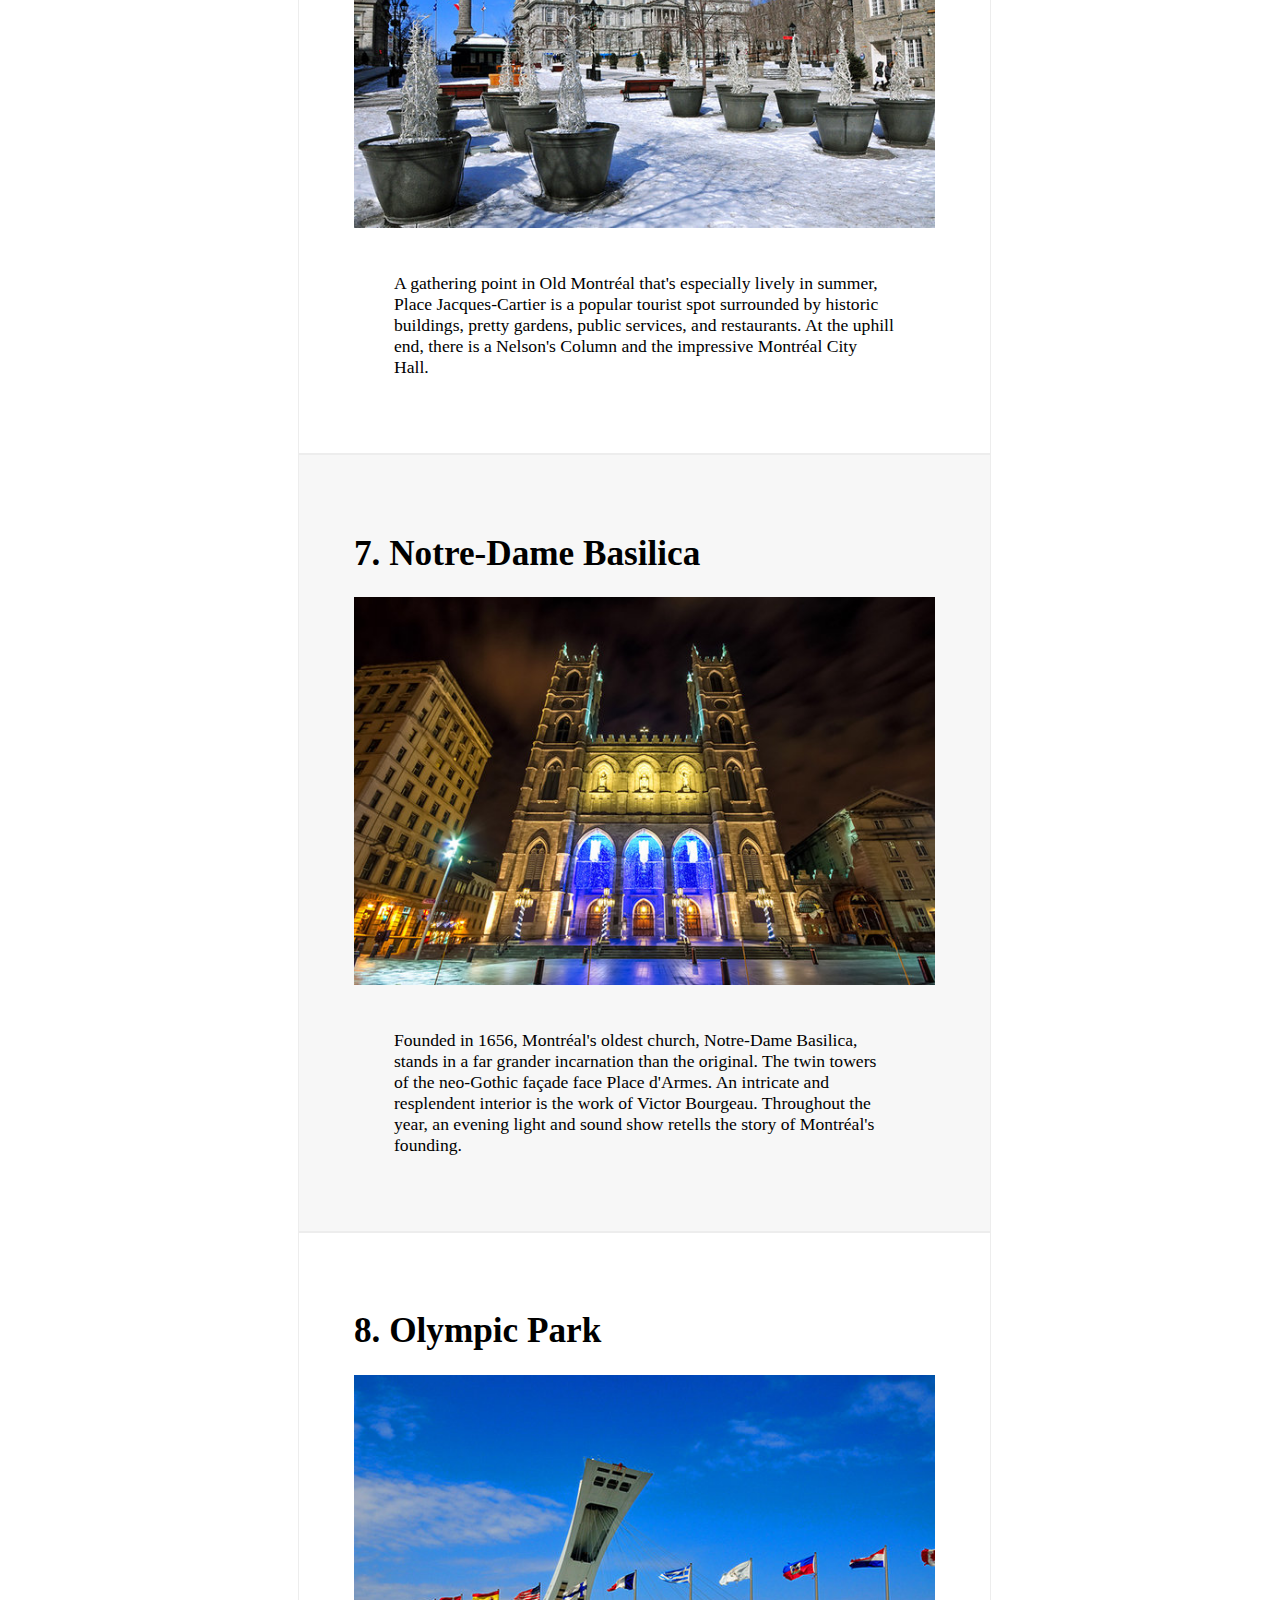
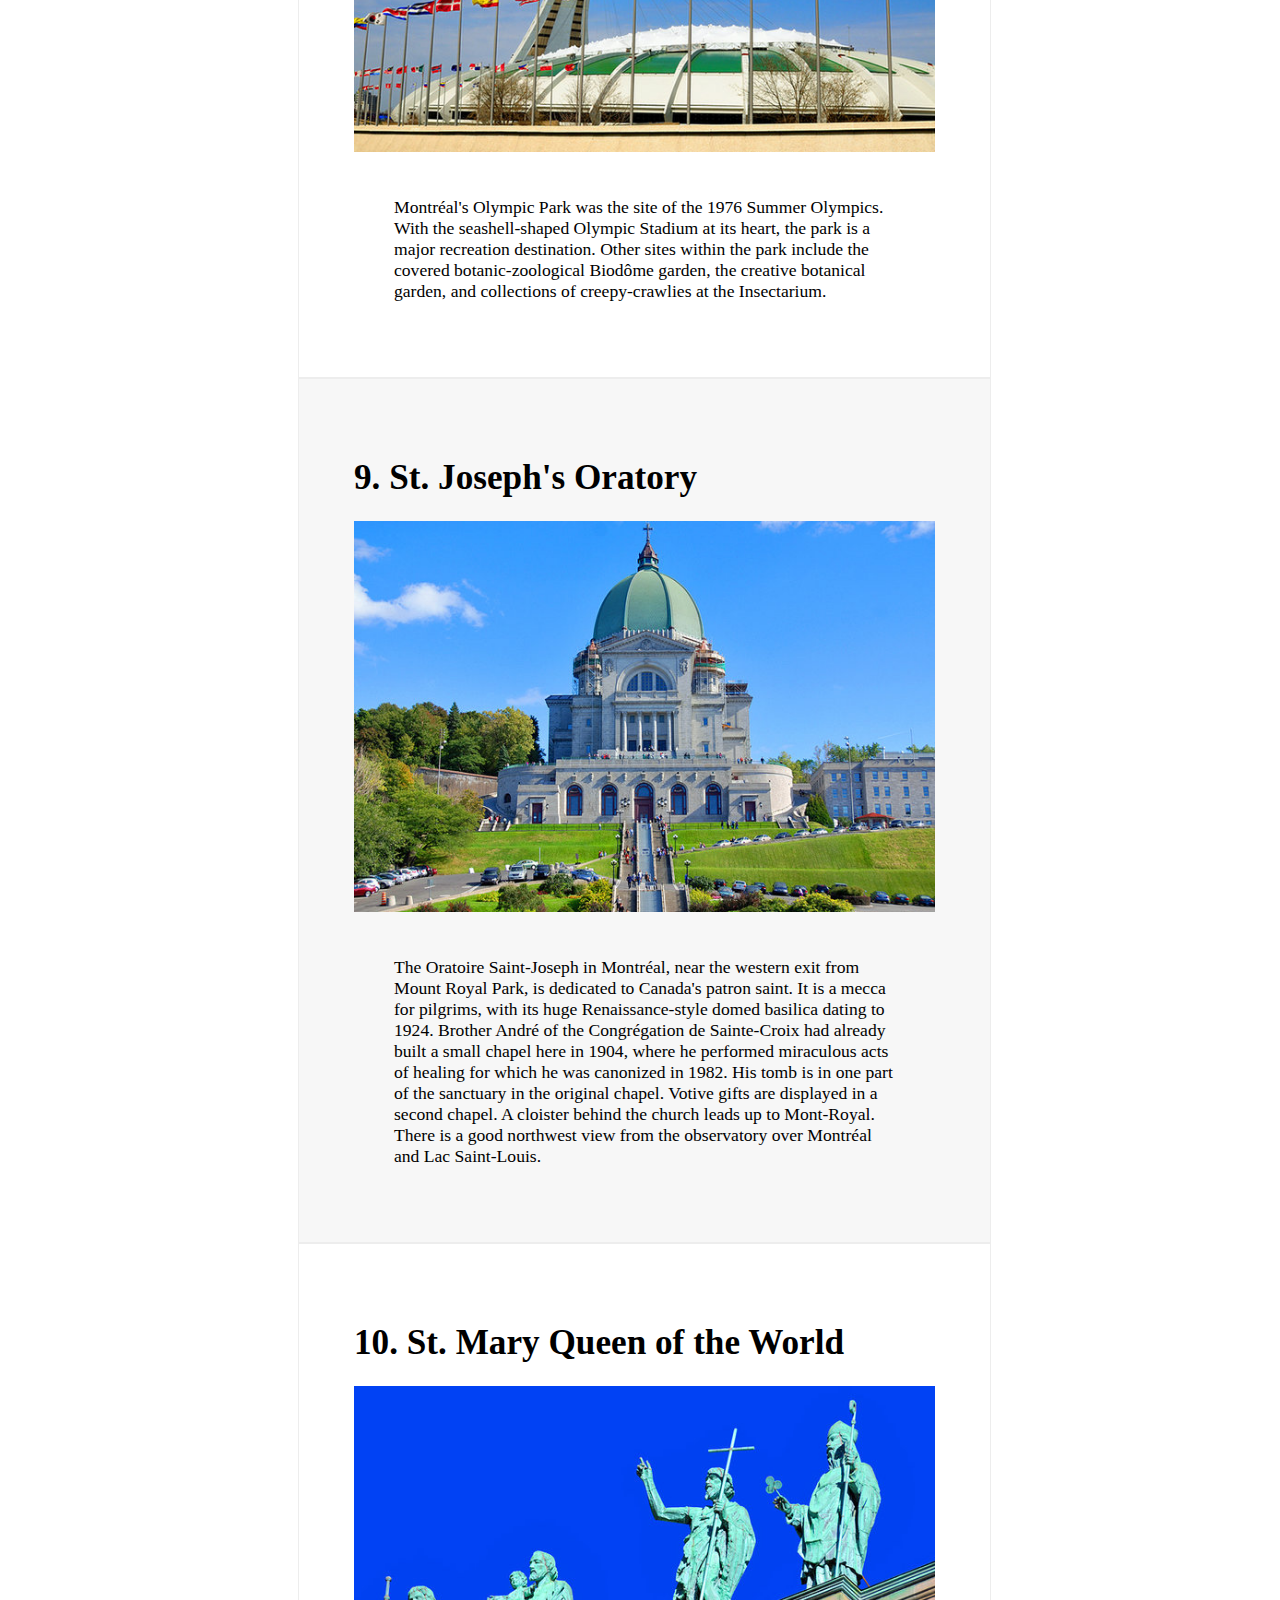
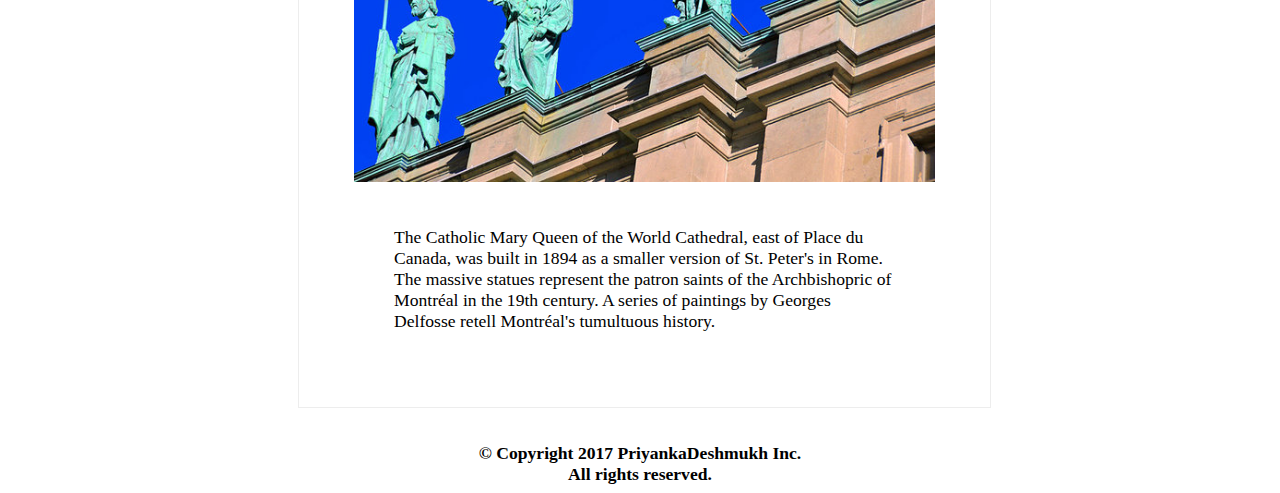
<file: MustSee.html>
<?xml version="1.0" encoding="utf-8"?>
<!DOCTYPE html PUBLIC "-//W3C//DTD XHTML 1.0 Strict//EN"
"http://www.w3.org/TR/xhtml1/DTD/xhtml1-strict.dtd">
<html xmlns="http://www.w3.org/1999/xhtml" xml:lang="en" lang="en">

<!-- Deshmukh, Priyanka
Assignment 1
Class Account: jadrn013
Red id: 822066226 -->
<head>
  <link rel="shortcut icon" type="image/x-icon"  href="../images/favicon.ico"/>
  <title>Montreal Awaits</title>
  <meta http-equiv="content-type"
  content="text/html;charset=utf-8" />

  <link rel="stylesheet" href="mycss.css"/>
</head>
<body>

  <div class="navBar">
    <ul>
      <li><a href="FoodAndRes.html">Food &amp; restaurants</a></li>
      <li><a href="MustSee.html">Must See Sites</a> </li>
      <li><a href="ArtAndArchitecture.html">Art &amp; Architecture</a> </li>
      <li><a href="neighborhoods.html">Neighborhoods</a> </li>
      <li><a href="history.html">History</a></li>
    </ul>
  </div>

  <div class="flex-container">
    <div  class="flex-item1">
      <div class="food">
        <ul>
          <li> <a href="index.html" ><button type="button" name="button">Home</button></a> </li>
          <li> <a href="#M1" ><button type="button" name="button">Mont Royal</button></a> </li>

          <li> <a href="#M2"><button type="button" name="button">Old Montreal</button></a> </li>


          <li> <a href="#M3"><button type="button" name="button">Parc Jean Drapeau</button></a> </li>


          <li> <a href="#M4"><button type="button" name="button">Botanical Garden</button></a> </li>


          <li> <a href="#M5"><button type="button" name="button"> Rue Sherbrooke</button></a> </li>

          <li> <a href="#M6" ><button type="button" name="button">Places Jacques-Cartier</button></a> </li>
          <li> <a href="#M7"><button type="button" name="button">Notre-Dame Basilica</button></a> </li>


          <li> <a href="#M8"><button type="button" name="button">Olympic Park</button></a> </li>
          <li> <a href="#M9" ><button type="button" name="button">St. Joseph's Oratory</button></a> </li>

          <li> <a href="#M10"><button type="button" name="button">St. Mary Queen</button></a> </li>




        </ul>
      </div>
    </div>
    <!--Main content section-->

    <div class="flex-item2">
      <p class="myTitle">10 Must See Places In </p>
      <p class="myTitle ">Montreal</p>
      <div class="boxContent" id="M1">
        <h1>1. Mont Royal</h1>
        <img src="1.jpg" alt="Mont Royal" class="boxImage"/>

        <p class="BoxPara">Mont-Royal rises 233 meters above the city and is the green lung near the city center. A stroll through this lovely park enables the visitor to see monuments to Jacques Cartier and King George VI, to spend some time by Lac-aux-Castors, and to have a look at the cemeteries on the western slope where the city's different ethnic groups have rested in peace together for centuries. From the summit, or rather from a platform below the cross, there unfolds a magnificent panorama of the whole of the 51-kilometer length of the Île de Montréal and the St. Lawrence. On clear days, the view extends to the Adirondack Mountains in the United States of America.</p>

      </div>
      <div class="boxContent" id="M2">
        <h1>2. Old Montreal</h1>
        <img src="2.jpg" alt="Old Montreal" class="boxImage"/>

        <p class="BoxPara">Old Montréal is a remarkable concentration of buildings dating from the 17th, 18th, and 19th centuries. The district has the delightful feel of a Parisian-style quarter, situated as it is between the waterfront and the business hub. Its many historic sites, streets, and landmarks are best explored on foot. Those not to miss include the twin towers of Notre-Dame Basilica, the quays of the revitalized Old Port, and the open-air gathering space of Place Jacques-Cartier.</p>
      </div>
      <div class="boxContent" id="M3">
        <h1>3. Parc Jean Drapeau</h1>
        <img src="3.jpg" alt="Parc" class="boxImage"/>

        <p class="BoxPara">Île Sainte-Hélène (named after the wife of Samuel de Champlain) and the artificial island of Notre-Dame were the site of Expo '67. They are now known as Parc Jean Drapeau and have many family-minded attractions. A remnant of the 1967 world fair, the Biosphere is now a museum dedicated to ecological issues. The building is designed in the shape of a sphere and is the largest such structure in the world. Other tourist attractions on the islands include the rides and games of La Ronde Amusement Park, the historic 1820 British arsenal at the Stewart Museum, Bassin Olympique (where the Olympic rowing events were held), and race course Circuit Gilles Villeneuve.</p>
      </div>
      <div class="boxContent" id="M4">
        <h1>4. Botanical Garden</h1>
        <img src="4.jpg" alt="Garden" class="boxImage"/>
        <p class="BoxPara">Parc Maisonneuve (Pie IX Metro) incorporates the wonderfully imaginative botanical garden. At Jardin Botanique, visitors are drawn in particular to the Japanese and Chinese Gardens, exceptional glasshouses, and displays of orchids and bonsai. There is an interesting Insectarium and huge arboretum on the grounds, as well as ponds supporting a variety of birds.</p>
      </div>
      <div class="boxContent" id="M5">
        <h1>5. Rue Sherbrooke</h1>
        <img src="5.jpg" alt="Rue" class="boxImage"/>
        <p class="BoxPara">Named after Sir John Sherbrooke, Governor General of Canada from 1816 to 1818, Rue Sherbrooke is probably the city's most elegant thoroughfare. It is the spine of the city and the location of many major museums and institutions. On Rue Sherbrooke, the McCord Museum of Canadian History has an outstanding collection of exhibits on Canada's social history, especially native peoples such as the Inuit and Pacific Coast First Nations. The Musée des Beaux Arts is the oldest museum in Canada and houses vast collections of painting, sculpture, and new media. Not far from the museum is the extensive campus of McGill University.

        </p>
      </div>
      <div class="boxContent" id="M6">
        <h1>6. Places Jacques-Cartier</h1>
        <img src="6.jpg" alt="Jacques" class="boxImage"/>
        <p class="BoxPara">A gathering point in Old Montréal that's especially lively in summer, Place Jacques-Cartier is a popular tourist spot surrounded by historic buildings, pretty gardens, public services, and restaurants. At the uphill end, there is a Nelson's Column and the impressive Montréal City Hall.</p>
      </div>
      <div class="boxContent" id="M7">
        <h1>7. Notre-Dame Basilica</h1>
        <img src="7.jpg" alt="Notre" class="boxImage"/>
        <p class="BoxPara">Founded in 1656, Montréal's oldest church, Notre-Dame Basilica, stands in a far grander incarnation than the original. The twin towers of the neo-Gothic façade face Place d'Armes. An intricate and resplendent interior is the work of Victor Bourgeau. Throughout the year, an evening light and sound show retells the story of Montréal's founding.</p>
      </div>
      <div class="boxContent" id="M8">
        <h1>8. Olympic Park</h1>
        <img src="8.jpg" alt="Park" class="boxImage"/>
        <p class="BoxPara">Montréal's Olympic Park was the site of the 1976 Summer Olympics. With the seashell-shaped Olympic Stadium at its heart, the park is a major recreation destination. Other sites within the park include the covered botanic-zoological Biodôme garden, the creative botanical garden, and collections of creepy-crawlies at the Insectarium.</p>
      </div>
      <div class="boxContent" id="M9">
        <h1>9. St. Joseph's Oratory</h1>
        <img src="9.jpg" alt="Oratory" class="boxImage"/>
        <p class="BoxPara">The Oratoire Saint-Joseph in Montréal, near the western exit from Mount Royal Park, is dedicated to Canada's patron saint. It is a mecca for pilgrims, with its huge Renaissance-style domed basilica dating to 1924. Brother André of the Congrégation de Sainte-Croix had already built a small chapel here in 1904, where he performed miraculous acts of healing for which he was canonized in 1982. His tomb is in one part of the sanctuary in the original chapel. Votive gifts are displayed in a second chapel. A cloister behind the church leads up to Mont-Royal. There is a good northwest view from the observatory over Montréal and Lac Saint-Louis.</p>
      </div>
      <div class="boxContent" id="M10">
        <h1>10. St. Mary Queen of the World</h1>
        <img src="10.jpg" alt="Queen" class="boxImage"/>
        <p class="BoxPara">The Catholic Mary Queen of the World Cathedral, east of Place du Canada, was built in 1894 as a smaller version of St. Peter's in Rome. The massive statues represent the patron saints of the Archbishopric of Montréal in the 19th century. A series of paintings by Georges Delfosse retell Montréal's tumultuous history.</p>
      </div>
    </div>
    <div class="flex-item3">
      <h1>Best time to visit Montreal</h1>

      <span class="showBest"></span>
      <table width="100%" >
        <tr>
          <td class="best">Best Time</td>
        </tr>
        <tr>
          <td class="worst">January</td>
        </tr>
        <tr>
          <td class="inbetween">February</td>
        </tr>
        <tr >
          <td class="best">March</td>
        </tr>
        <tr >
          <td class="best">April</td>
        </tr>
        <tr >
          <td class="best">May</td>
        </tr>
        <tr>
          <td  class="inbetween">June</td>
        </tr>
        <tr>
          <td class="worst">July</td>
        </tr>
        <tr>
          <td class="inbetween">August</td>
        </tr>
        <tr >
          <td class="best">September</td>
        </tr>
        <tr >
          <td class="best">October</td>
        </tr>
        <tr >
          <td class="best">November</td>
        </tr>
        <tr>
          <td class="inbetween">December</td>
        </tr>
      </table>
    </div>
  </div>
  <div class="footer">
    <p>© Copyright 2017 PriyankaDeshmukh Inc.</p>
    <p>All rights reserved.</p>

  </div>
</body>
</html>
</file>
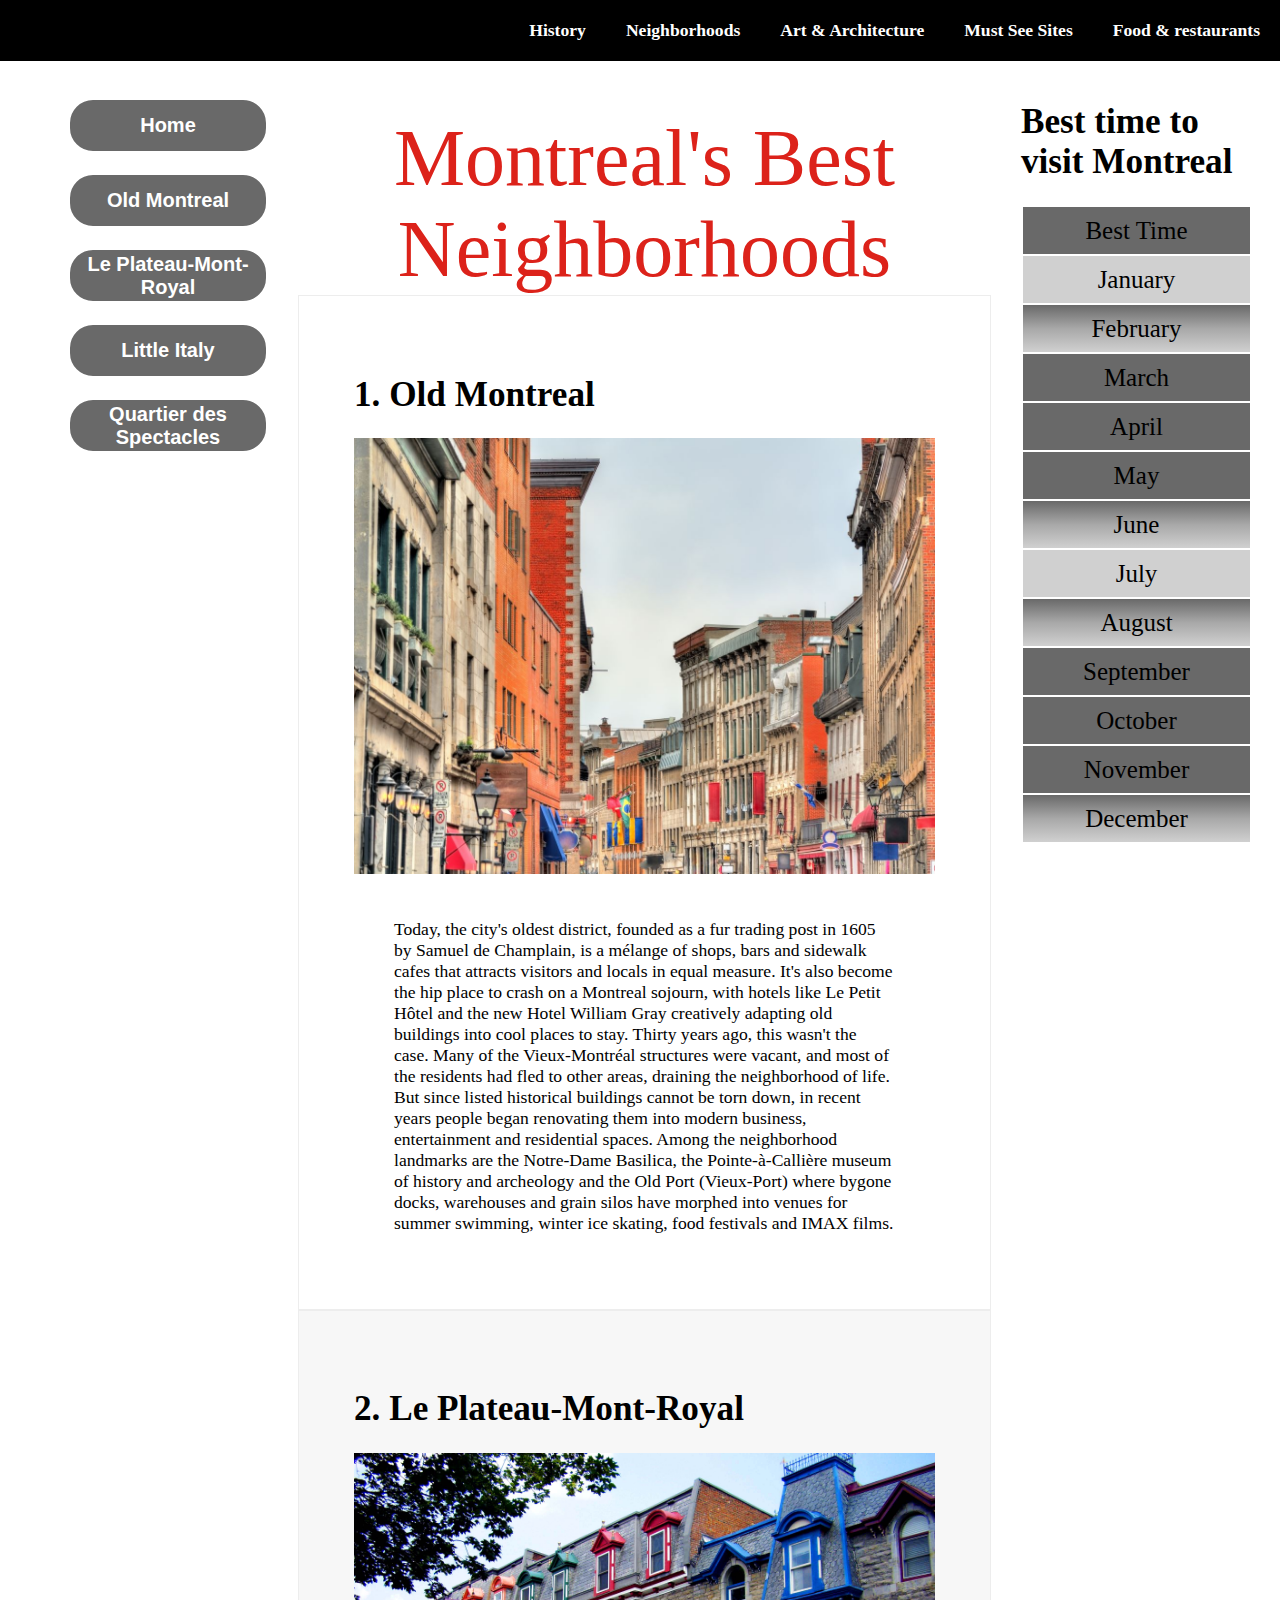
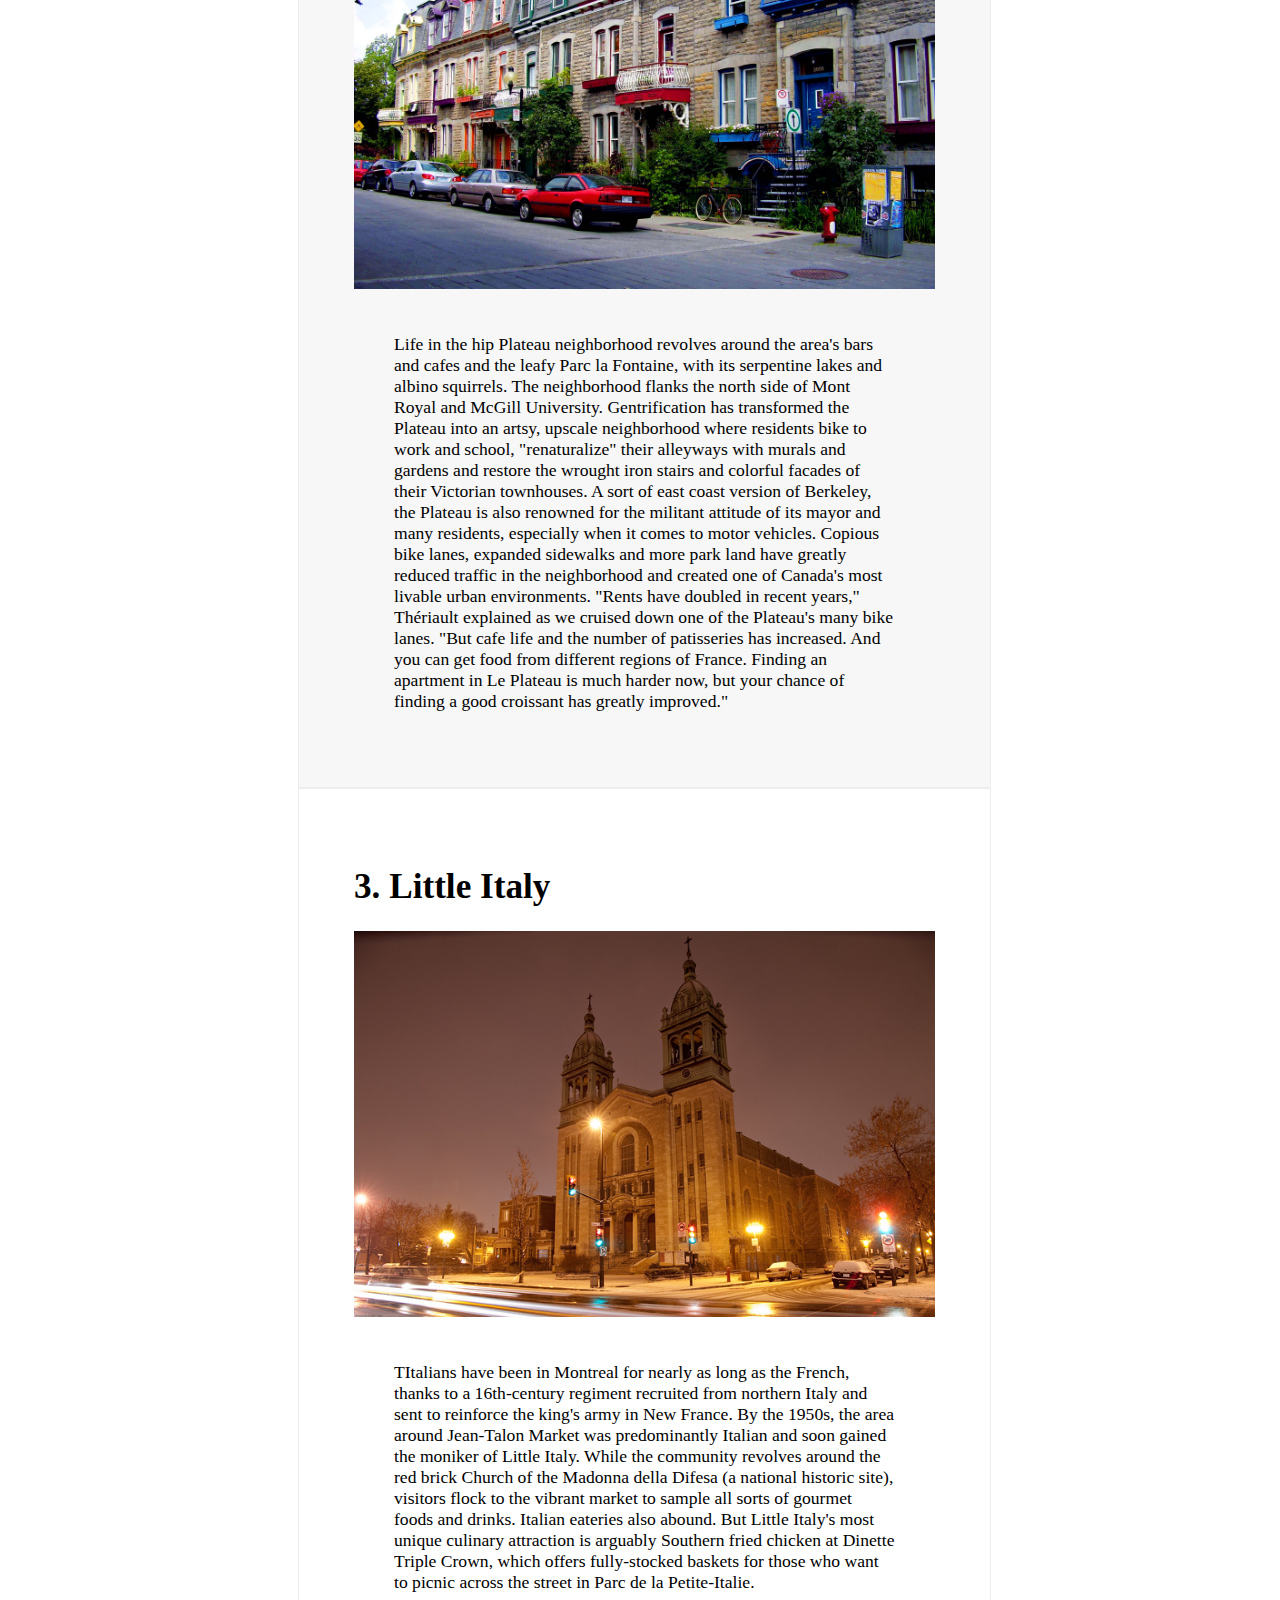
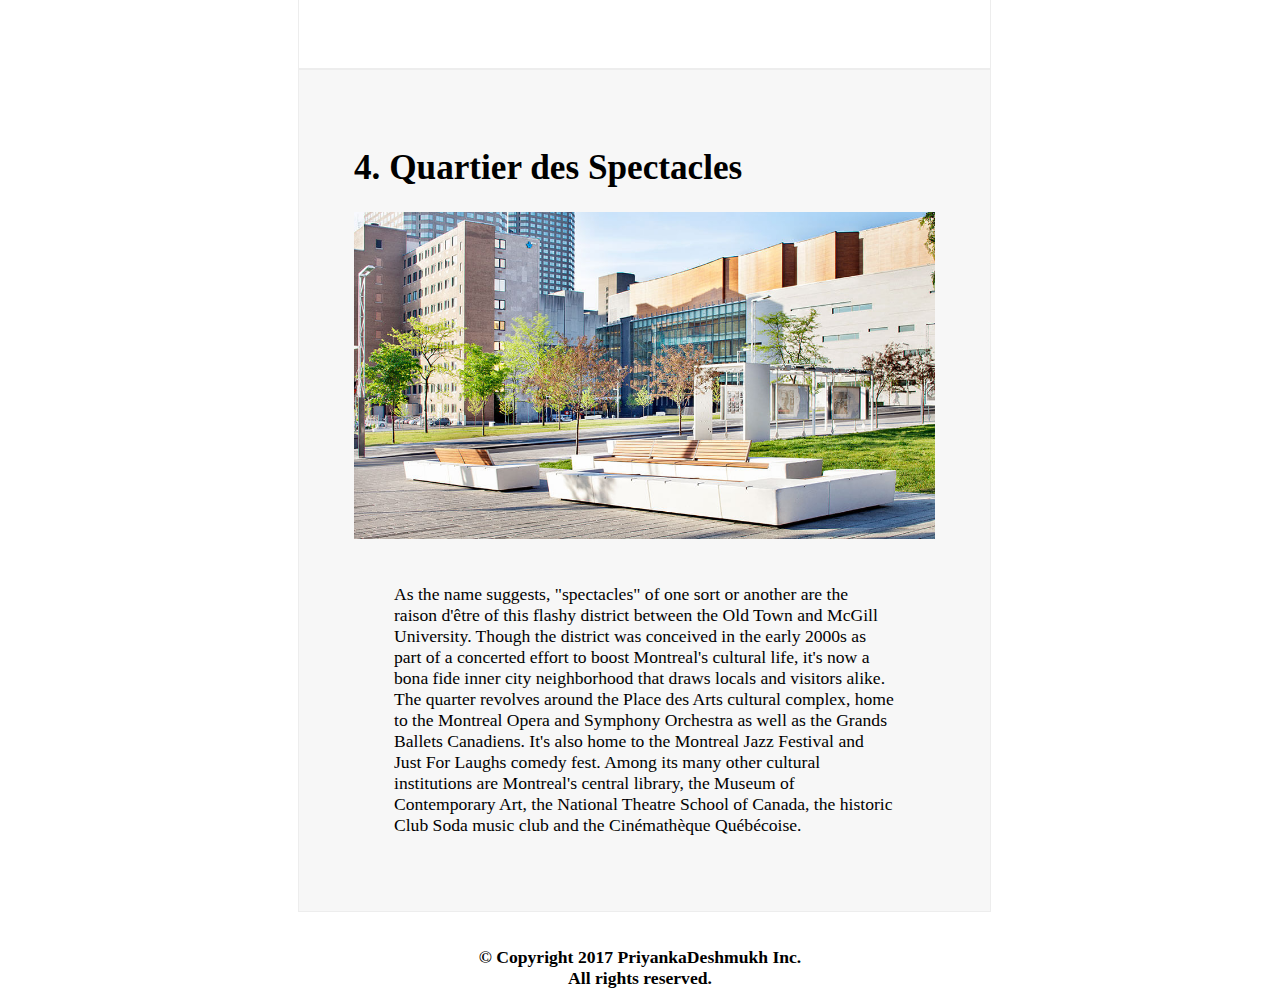
<file: neighborhoods.html>
<?xml version="1.0" encoding="utf-8"?>
<!DOCTYPE html PUBLIC "-//W3C//DTD XHTML 1.0 Strict//EN"
"http://www.w3.org/TR/xhtml1/DTD/xhtml1-strict.dtd">
<html xmlns="http://www.w3.org/1999/xhtml" xml:lang="en" lang="en">

<!-- Deshmukh, Priyanka
Assignment 1
Class Account: jadrn013
Red id: 822066226 -->
<head>
  <link rel="shortcut icon" type="image/x-icon"  href="../images/favicon.ico"/>
  <title>Montreal Awaits</title>
  <meta http-equiv="content-type"
  content="text/html;charset=utf-8" />

  <link rel="stylesheet" href="mycss.css"/>
</head>
<body>

  <div class="navBar">
    <ul>
      <li><a href="FoodAndRes.html">Food &amp; restaurants</a></li>
      <li><a href="MustSee.html">Must See Sites</a> </li>
      <li><a href="ArtAndArchitecture.html">Art &amp; Architecture</a> </li>
      <li><a href="neighborhoods.html">Neighborhoods</a> </li>
      <li><a href="history.html">History</a></li>
    </ul>
  </div>

  <div class="flex-container">
    <div  class="flex-item1 food">
      <ul>
        <li> <a href="index.html" ><button type="button" name="button">Home</button></a> </li>


        <li> <a href="#n1" ><button type="button" name="button">Old Montreal</button></a> </li>

        <li> <a href="#n2"><button type="button" name="button">Le Plateau-Mont-Royal</button></a> </li>


        <li> <a href="#n3"><button type="button" name="button">Little Italy</button></a> </li>


        <li> <a href="#n4"><button type="button" name="button">Quartier des Spectacles</button></a> </li>

      </ul>
    </div>
    <!--Main content section-->
    <div class="flex-item2 neighborhood">
      <p class="myTitle">Montreal's Best Neighborhoods</p>
      <div class="boxContent" id="n1">
        <h1>1. Old Montreal</h1>
        <img src="n1.jpg" alt="Montreal" class="boxImage"/>

        <p class="BoxPara">Today, the city's oldest district, founded as a fur trading post in 1605 by Samuel de Champlain, is a mélange of shops, bars and sidewalk cafes that attracts visitors and locals in equal measure.
          It's also become the hip place to crash on a Montreal sojourn, with hotels like Le Petit Hôtel and the new Hotel William Gray creatively adapting old buildings into cool places to stay.
          Thirty years ago, this wasn't the case. Many of the Vieux-Montréal structures were vacant, and most of the residents had fled to other areas, draining the neighborhood of life. But since listed historical buildings cannot be torn down, in recent years people began renovating them into modern business, entertainment and residential spaces.
          Among the neighborhood landmarks are the Notre-Dame Basilica, the Pointe-à-Callière museum of history and archeology and the Old Port (Vieux-Port) where bygone docks, warehouses and grain silos have morphed into venues for summer swimming, winter ice skating, food festivals and IMAX films.
        </p>
      </div>

      <div class="boxContent" id="n2">
        <h1>2. Le Plateau-Mont-Royal</h1>
        <img src="n2.jpg" alt="Royal" class="boxImage"/>

        <p class="BoxPara">Life in the hip Plateau neighborhood revolves around the area's bars and cafes and the leafy Parc la Fontaine, with its serpentine lakes and albino squirrels. The neighborhood flanks the north side of Mont Royal and McGill University.
          Gentrification has transformed the Plateau into an artsy, upscale neighborhood where residents bike to work and school, "renaturalize" their alleyways with murals and gardens and restore the wrought iron stairs and colorful facades of their Victorian townhouses.
          A sort of east coast version of Berkeley, the Plateau is also renowned for the militant attitude of its mayor and many residents, especially when it comes to motor vehicles. Copious bike lanes, expanded sidewalks and more park land have greatly reduced traffic in the neighborhood and created one of Canada's most livable urban environments.
          "Rents have doubled in recent years," Thériault explained as we cruised down one of the Plateau's many bike lanes. "But cafe life and the number of patisseries has increased. And you can get food from different regions of France. Finding an apartment in Le Plateau is much harder now, but your chance of finding a good croissant has greatly improved."</p>
        </div>

        <div class="boxContent" id="n3">
          <h1>3. Little Italy</h1>
          <img src="n3.jpg" alt="Italy" class="boxImage"/>

          <p class="BoxPara">TItalians have been in Montreal for nearly as long as the French, thanks to a 16th-century regiment recruited from northern Italy and sent to reinforce the king's army in New France.
            By the 1950s, the area around Jean-Talon Market was predominantly Italian and soon gained the moniker of Little Italy.
            While the community revolves around the red brick Church of the Madonna della Difesa (a national historic site), visitors flock to the vibrant market to sample all sorts of gourmet foods and drinks.
            Italian eateries also abound. But Little Italy's most unique culinary attraction is arguably Southern fried chicken at Dinette Triple Crown, which offers fully-stocked baskets for those who want to picnic across the street in Parc de la Petite-Italie.</p>
          </div>

          <div class="boxContent" id="n4">
            <h1>4. Quartier des Spectacles</h1>
            <img src="n4.jpg" alt="Quartire" class="boxImage"/>

            <p class="BoxPara">As the name suggests, "spectacles" of one sort or another are the raison d'être of this flashy district between the Old Town and McGill University.
              Though the district was conceived in the early 2000s as part of a concerted effort to boost Montreal's cultural life, it's now a bona fide inner city neighborhood that draws locals and visitors alike.
              The quarter revolves around the Place des Arts cultural complex, home to the Montreal Opera and Symphony Orchestra as well as the Grands Ballets Canadiens. It's also home to the Montreal Jazz Festival and Just For Laughs comedy fest.
              Among its many other cultural institutions are Montreal's central library, the Museum of Contemporary Art, the National Theatre School of Canada, the historic Club Soda music club and the Cinémathèque Québécoise.</p>
            </div>
          </div>
          <div class="flex-item3">
            <h1>Best time to visit Montreal</h1>

            <span class="showBest"></span>
            <table width="100%" >
              <tr>
                <td class="best">Best Time</td>
              </tr>
              <tr>
                <td class="worst">January</td>
              </tr>
              <tr>
                <td class="inbetween">February</td>
              </tr>
              <tr >
                <td class="best">March</td>
              </tr>
              <tr >
                <td class="best">April</td>
              </tr>
              <tr >
                <td class="best">May</td>
              </tr>
              <tr>
                <td  class="inbetween">June</td>
              </tr>
              <tr>
                <td class="worst">July</td>
              </tr>
              <tr>
                <td class="inbetween">August</td>
              </tr>
              <tr >
                <td class="best">September</td>
              </tr>
              <tr >
                <td class="best">October</td>
              </tr>
              <tr >
                <td class="best">November</td>
              </tr>
              <tr>
                <td class="inbetween">December</td>
              </tr>
            </table>
          </div>
        </div>
        <div class="footer">
          <p>© Copyright 2017 PriyankaDeshmukh Inc.</p>
          <p>All rights reserved.</p>

        </div>
      </body>
      </html>
</file>
<file: mycss.css>
/*
Deshmukh, Priyanka
Assignment 1
Class Account: jadrn013
Red id: 822066226
*/
.indexSocial li{
  list-style: none;
  display: inline;

}
.flex-container{
  display: flex;
  justify-content: space-around;
}

.flex-item1,  .flex-item3{
  flex: 1;
  margin: 10px;
  padding: 10px;
}
.flex-item2{
  flex: 3;
  flex-direction: column;
  overflow: hidden;
  margin: 10px;
}
img {
  width: 100%;
  height: auto;

}
.myTitle{
  font-size: 80px;
  margin: 0;
  display: block;
  text-align: center;
  color: #dc221a;

}
.navBar li{

  display: table-cell;
  color: white;
  font-weight: bold;
  float: right;

}
.navBar a{
  text-decoration: none;
  color: white;
  display: block;
  padding: 20px;

}
.navBar ul{
  margin: 0;
  padding: 0;
}

.navBar ul li:hover{
  background-color: #948C8A;


}
.navBar{
  width: 100%;
  position: fixed;
  top: 0;
  left: 0;
  background:black
}

body{
  padding-top:50px;
}


.fleximg:hover{
  margin-bottom: 10px;
  margin-top: 10px;
}


.flex-item3 td {
  text-align: center;
  height: 45px;
  font-size: 25px;
}
.best{
  background: #696969;
}
.worst{
  background: #D0D0D0

}
.inbetween{
  background: -webkit-linear-gradient( #696969, #A8A8A8, 	#D0D0D0);
  background: -o-linear-gradient(#696969, #A8A8A8, 	#D0D0D0);
  background: -moz-linear-gradient( #696969, #A8A8A8, 	#D0D0D0);
  background: linear-gradient( #696969, #A8A8A8, 	#D0D0D0);
}
.footer{
  width: 100%;
  text-align: center;
}
.footer p{
  padding: 0px;
  margin: 0px;
  font-weight: bold;
}
html{
  font-size: 1.1em;
}
.BoxPara {
  padding: 20px;
  margin: 20px;
}
.boxContent:nth-child(2n+1){
  background: #f7f7f7
}
.boxContent{
  margin: 0;
  border: 1px solid #ededed;
  padding:55px 55px 35px 55px;

}
.boxContent:last-child{
  margin-bottom: 25px;
}

.underline {
  border-bottom: 1px solid grey;
  width: 100%;
  display: block;
}
.left h4{
  text-decoration: underline;
}

.food button{
  background-color: #696969;
  display: block;
  border: 2px solid;
  border-radius: 25px;

  margin-top: 20px;
  width: 200px;
  height: 55px;

}


.food button{
  font-size: 20px;
  font-weight: bold;

}
.food a,button{
  text-decoration: none;
  color: white;

}
.food button:hover{
  cursor: pointer;
}
.food li{
  list-style: none;
  margin: 0 auto;
}
.food2,.neighborhood {
  padding-top: 45px;
}
/*food*/
.flexitin2{
  display: flex;
  justify-content: space-between;
  align-content: space-between;

}
.flexitin2 li{
  list-style: none;
}
.flexinit2items{
  flex: 1;

}

.flexinit2items img{
  width: 100%;
  height: auto;

}

.bestTime button{
  background-color: #696969;
  display: block;
  border: 2px solid;


  margin-top: 20px;
  width: 200px;
  height: 55px;

}


.bestTime button{
  font-size: 20px;
  font-weight: bold;

}
.bestTime a,button{
  text-decoration: none;
  color: white;

}

.bestTime li{
  list-style: none;
  margin: 0 auto;
}
.indexSocial li{
  display: inline-block;
  list-style: none;

}
</file>
